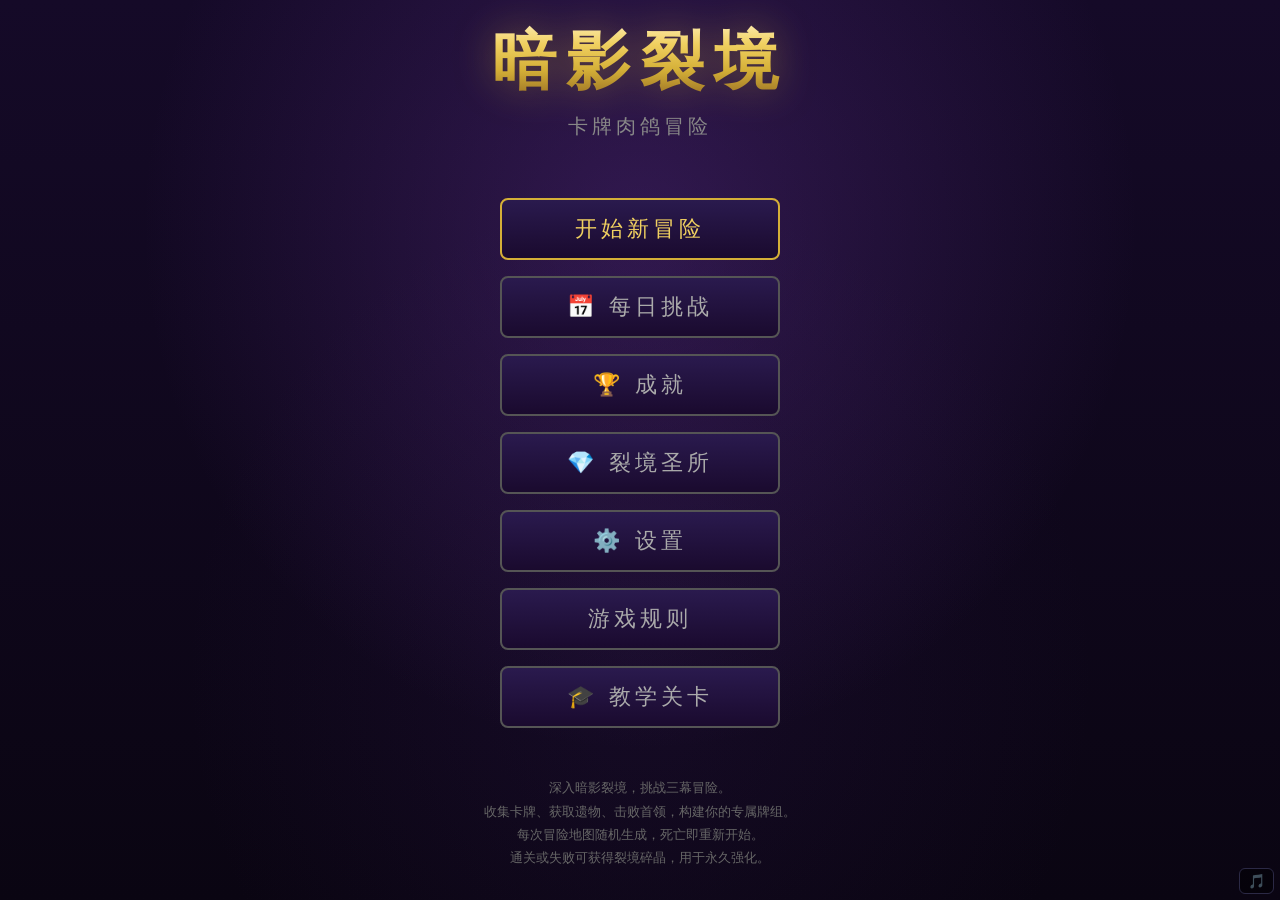
<file: index.html>
<!DOCTYPE html>

<html lang="zh-CN">

<head>

<meta charset="UTF-8">

<meta name="viewport" content="width=device-width, initial-scale=1.0, maximum-scale=1.0, user-scalable=no, viewport-fit=cover">

<meta http-equiv="Cache-Control" content="no-cache, no-store, must-revalidate">

<meta http-equiv="Pragma" content="no-cache">

<meta name="description" content="暗影裂境 - 一款基于浏览器的卡牌肉鸽冒险游戏">

<title>暗影裂境 - 卡牌肉鸽冒险</title>

<link rel="stylesheet" href="css/style.css">

</head>

<body>

<div id="game">

  <!-- MENU SCREEN -->

  <div id="screen-menu" class="screen active">

    <div class="menu-title">暗影裂境</div>

    <div class="menu-subtitle">卡牌肉鸽冒险</div>

    <div id="menu-continue-btn" class="menu-btn" style="display:none;" onclick="continueRun()">继续冒险</div>

    <div class="menu-btn" onclick="startNewRun()">开始新冒险</div>

    <div class="menu-btn secondary" onclick="showDailyChallenge()">📅 每日挑战</div>

    <div class="menu-btn secondary" onclick="showAchievements()">🏆 成就</div>

    <div class="menu-btn secondary" onclick="showMetaShop()">💎 裂境圣所</div>

    <div class="menu-btn secondary" onclick="showSettings()">⚙️ 设置</div>

    <div class="menu-btn secondary" onclick="showRules()">游戏规则</div>

    <div class="menu-btn secondary" onclick="showTutorialDemo()">🎓 教学关卡</div>

    <div class="menu-info">

      深入暗影裂境，挑战三幕冒险。<br>

      收集卡牌、获取遗物、击败首领，构建你的专属牌组。<br>

      每次冒险地图随机生成，死亡即重新开始。<br>

      通关或失败可获得裂境碎晶，用于永久强化。

    </div>

    <div id="menu-stats" style="font-size:11px;color:#555;margin-top:12px;"></div>

  </div>



  <!-- CLASS SELECTION SCREEN -->

  <div id="screen-class-select" class="screen">

    <div class="menu-title class-select-title">选择你的英雄</div>

    <div class="menu-subtitle class-select-subtitle">每个职业拥有专属卡组、技能和卡牌池</div>

    <div class="difficulty-select">

      <span style="color:#888;font-size:13px;margin-right:8px;">难度:</span>

      <div class="difficulty-btn" data-diff="easy" onclick="selectDifficulty('easy')">😊 简单</div>

      <div class="difficulty-btn active" data-diff="normal" onclick="selectDifficulty('normal')">⚔️ 普通</div>

      <div class="difficulty-btn" data-diff="hard" onclick="selectDifficulty('hard')">💀 困难</div>

    </div>

    <div class="difficulty-select" style="margin-top:10px;">

      <span style="color:#888;font-size:13px;margin-right:8px;">模式:</span>

      <div class="difficulty-btn active" data-mode="standard" onclick="selectMode('standard')">🗺️ 标准</div>

      <div class="difficulty-btn" data-mode="endless" onclick="selectMode('endless')">♾️ 无限</div>

      <div class="difficulty-btn" data-mode="sprint" onclick="selectMode('sprint')">⚡ 极速</div>
  </div>
  <div style="margin-top:10px;font-size:12px;color:#bbb;">挑战词条（负面效果换碎晶倍率，可多选）</div>
  <div class="difficulty-select" style="margin-top:6px;">
    <div class="difficulty-btn challenge-btn" data-challenge="challenge_wounds" onclick="toggleChallenge('challenge_wounds')">🩸 伤痕累累 ×1.4</div>
    <div class="difficulty-btn challenge-btn" data-challenge="challenge_anemia" onclick="toggleChallenge('challenge_anemia')">🩹 贫血诅咒 ×1.4</div>
    <div class="difficulty-btn challenge-btn" data-challenge="challenge_poverty" onclick="toggleChallenge('challenge_poverty')">💸 财富诅咒 ×1.2</div>
    <div class="difficulty-btn challenge-btn" data-challenge="challenge_weakness" onclick="toggleChallenge('challenge_weakness')">🌀 虚弱之印 ×1.3</div>
    <div class="difficulty-btn challenge-btn" data-challenge="challenge_cursed" onclick="toggleChallenge('challenge_cursed')">💀 诅咒缠身 ×1.3</div>
    <div class="difficulty-btn challenge-btn" data-challenge="challenge_armored" onclick="toggleChallenge('challenge_armored')">🛡️ 荆棘之墙 ×1.3</div>
    <div class="difficulty-btn challenge-btn" data-challenge="challenge_feeble" onclick="toggleChallenge('challenge_feeble')">📉 基础薄弱 ×1.3</div>
    <div class="difficulty-btn challenge-btn" data-challenge="challenge_greed" onclick="toggleChallenge('challenge_greed')">💰 贪婪诅咒 ×1.2</div>
  </div>

    </div>

    <div class="class-select-hint">点击职业卡片开始冒险 →</div>

    <div class="class-cards" id="class-cards-container"></div>

    <div class="menu-btn secondary class-select-back" onclick="showScreen('menu')">返回</div>

  </div>



  <!-- MAP SCREEN -->

  <div id="screen-map" class="screen">

    <div class="map-header">

      <div class="map-title" id="map-act-title">第一幕 · 黑暗森林</div>

      <div class="map-stats">

        <div class="map-stat"><span class="icon">❤️</span><span id="map-hp">30/30</span></div>

        <div class="map-stat"><span class="icon">💰</span><span id="map-gold">0</span></div>

        <div class="map-stat"><span class="icon">🃏</span><span id="map-deck">10</span></div>

        <div class="map-stat relic-bar" id="map-relics"></div>

        <div class="menu-btn secondary" style="width:auto;padding:6px 16px;font-size:13px;margin:0;" onclick="viewDeck()">查看牌组</div>

      </div>

    </div>

    <div class="map-container scrollable" id="map-nodes"></div>

  </div>



  <!-- BATTLE SCREEN -->

  <div id="screen-battle" class="screen" onclick="cancelTargeting(event)">

    <div class="battle-top">

      <div class="enemy-area">

        <div class="enemy-info">

          <div class="enemy-portrait" id="enemy-portrait">👹</div>

          <div>

            <div class="enemy-name" id="enemy-name">敌人</div>

            <div class="hp-bar"><div class="hp-fill" id="enemy-hp-fill" style="width:100%"></div><div class="hp-text" id="enemy-hp-text">30/30</div></div>

            <div class="armor-display" id="enemy-armor"></div>
            <div id="enemy-status" class="status-display"></div>

          </div>

        </div>

        <div class="enemy-extra-info">

          <span class="enemy-info-badge" id="enemy-hand-count">🃏 0</span>

          <span class="enemy-info-badge enemy-mana-badge" id="enemy-mana-display">💎 0/0</span>

          <span class="enemy-info-badge enemy-skill-badge" id="enemy-skill-display">⚔️</span>

        </div>

      </div>

      <div style="text-align:right;font-size:13px;color:#aaa;">

        <div id="battle-turn-info">第 1 回合 - 你的回合</div>

        <div id="enemy-intent"></div>

        <div style="margin-top:5px;">

          <button id="stats-toggle" class="battle-ctrl-btn" onclick="toggleBattleStats()">📊 统计</button>
          <button id="ff-toggle" class="battle-ctrl-btn" onclick="toggleFastForward()">⏩ 快进</button>
          <button id="surrender-btn" class="battle-ctrl-btn surrender-btn" onclick="surrenderBattle()">🏳️ 投降</button>

        </div>

        <div id="battle-stats-panel" style="display:none;margin-top:6px;text-align:left;background:rgba(0,0,0,.55);border:1px solid #444;border-radius:8px;padding:8px 12px;font-size:12px;line-height:1.9;color:#ddd;min-width:180px;">

          <div>⚔️ 造成伤害：<b id="stat-dmg-dealt">0</b></div>

          <div>💥 受到伤害：<b id="stat-dmg-taken">0</b></div>

          <div>🃏 打出卡牌：<b id="stat-cards">0</b></div>

          <div>✨ 施放法术：<b id="stat-spells">0</b></div>

          <div>💀 击杀随从：<b id="stat-kills">0</b></div>

        </div>

      </div>

    </div>



    <div class="battle-field">

      <div class="field-row">

        <div class="enemy-minion-area" id="enemy-minions"></div>

      </div>

      <div class="battle-center">

        <button class="end-turn-btn" id="end-turn-btn" onclick="endTurn()">结束回合</button>

      </div>

      <div class="field-row">

        <div class="player-minion-area" id="player-minions"></div>

      </div>

    </div>



    <div class="player-area">

      <div class="player-info">

        <div class="player-portrait" id="player-portrait">🧙</div>

        <div>

          <div class="hp-bar"><div class="hp-fill" id="player-hp-fill" style="width:100%"></div><div class="hp-text" id="player-hp-text">30/30</div></div>

          <div class="armor-display" id="player-armor"></div>
          <div id="player-status" class="status-display"></div>

          <div class="weapon-display" id="player-weapon"></div>

        </div>

        <div class="hero-power" id="hero-power" onclick="useHeroPower()" title="英雄技能">⚡</div>

      </div>

      <div class="mana-bar" id="mana-bar"></div>

      <div class="deck-info">

        <div class="deck-pile" onclick="viewDrawPile()"><span class="deck-pile-icon">📚</span><span id="deck-count">0</span></div>

        <div class="deck-pile" onclick="viewDiscardPile()"><span class="deck-pile-icon">🗑️</span><span id="discard-count">0</span></div>

      </div>

    </div>



    <div class="hand-area" id="hand-area"></div>

    <div class="battle-log-toggle" id="battle-log-toggle" onclick="toggleBattleLog()"><span id="log-toggle-text">📜 收起日志</span></div>

    <div class="battle-log scrollable" id="battle-log"></div>

  </div>



  <!-- OVERLAY: REWARD -->

  <div id="overlay-reward" class="overlay">

    <div class="overlay-title" id="reward-title">胜利！选择一张卡牌</div>

    <div class="reward-cards" id="reward-cards"></div>

    <div style="display:flex;gap:15px;">

      <button class="overlay-btn green" onclick="skipReward()">跳过</button>

    </div>

  </div>



  <!-- OVERLAY: SHOP -->

  <div id="overlay-shop" class="overlay">

    <div class="overlay-title">商店</div>

    <div class="shop-layout" id="shop-content"></div>

    <button class="overlay-btn" onclick="closeShop()">离开</button>

  </div>



  <!-- OVERLAY: EVENT -->

  <div id="overlay-event" class="overlay">

    <div class="overlay-title" id="event-title">事件</div>

    <div class="event-body">

      <div class="event-text" id="event-text"></div>

      <div class="event-choices" id="event-choices"></div>

    </div>

  </div>



  <!-- OVERLAY: REST -->

  <div id="overlay-rest" class="overlay">

    <div class="overlay-title">酒馆</div>

    <div style="display:flex;gap:20px;margin-top:20px;flex-wrap:wrap;justify-content:center;">

      <div class="tavern-option" onclick="restHeal()">

        <div style="font-size:48px;">🛏️</div>

        <div style="color:var(--green);font-size:14px;margin-top:8px;">恢复30%生命</div>

      </div>

      <div class="tavern-option" onclick="restUpgrade()">

        <div style="font-size:48px;">⬆️</div>

        <div style="color:var(--gold);font-size:14px;margin-top:8px;">升级一张卡牌</div>

      </div>

      <div class="tavern-option" onclick="restDeleteCard()">

        <div style="font-size:48px;">🗑️</div>

        <div style="color:#ff8866;font-size:14px;margin-top:8px;">删除一张卡牌</div>

      </div>

      <div class="tavern-option" onclick="restChangePower()">

        <div style="font-size:48px;">🔄</div>

        <div style="color:#88ccff;font-size:14px;margin-top:8px;">更换英雄技能</div>

      </div>

    </div>

    <button class="overlay-btn" onclick="closeRest()">离开</button>

  </div>



  <!-- OVERLAY: CARD REWARD (treasure) -->

  <div id="overlay-treasure" class="overlay">

    <div class="overlay-title">宝箱</div>

    <div class="reward-cards" id="treasure-cards"></div>

    <button class="overlay-btn green" onclick="closeTreasure()">收下</button>

  </div>



  <!-- OVERLAY: UPGRADE -->

  <div id="overlay-upgrade" class="overlay">

    <div class="overlay-title">选择要升级的卡牌</div>

    <div id="upgrade-cards" style="display:flex;gap:10px;flex-wrap:wrap;justify-content:center;max-width:800px;"></div>

  </div>



  <!-- OVERLAY: TUTORIAL DEMO (独立教学关卡) -->

  <div id="overlay-tutorial-demo" class="overlay">

    <div class="overlay-title">🎓 教学关卡</div>

    <div style="font-size:13px;color:#aaa;margin:8px 0 14px;max-width:520px;text-align:center;">在正式冒险外独立练习核心机制，教学战斗不会消耗进度或产生奖励。点击任意关卡即可进入练习。</div>

    <div id="tutorial-demo-list" style="display:flex;gap:12px;flex-wrap:wrap;justify-content:center;max-width:640px;"></div>

    <button class="overlay-btn" onclick="hideOverlay('overlay-tutorial-demo')" style="margin-top:14px;">返回主菜单</button>

  </div>



  <!-- OVERLAY: DELETE CARD -->

  <div id="overlay-delete" class="overlay">

    <div class="overlay-title">选择要删除的卡牌</div>

    <div id="delete-cards" style="display:flex;gap:10px;flex-wrap:wrap;justify-content:center;max-width:800px;max-height:55vh;overflow-y:auto;padding:10px;"></div>

    <button class="overlay-btn" onclick="cancelDelete()">取消</button>

  </div>



  <!-- OVERLAY: CHANGE POWER -->

  <div id="overlay-power" class="overlay">

    <div class="overlay-title">选择新的英雄技能</div>

    <div id="power-choices" style="display:flex;gap:20px;flex-wrap:wrap;justify-content:center;max-width:700px;"></div>

    <button class="overlay-btn" onclick="cancelChangePower()">取消</button>

  </div>



  <!-- OVERLAY: DECK VIEW -->

  <div id="overlay-deck" class="overlay">

    <div class="overlay-title" id="deck-view-title">你的牌组</div>

    <div id="deck-view-content" style="display:flex;gap:10px;flex-wrap:wrap;justify-content:center;max-width:900px;max-height:60vh;overflow-y:auto;padding:10px;"></div>

    <button class="overlay-btn" onclick="closeDeckView()">返回</button>

  </div>



  <!-- OVERLAY: SURRENDER CONFIRM -->
  <div id="overlay-surrender" class="overlay">
    <div class="overlay-content" style="max-width:340px;text-align:center;">
      <div style="font-size:32px;margin-bottom:10px;">🏳️</div>
      <div style="font-size:18px;font-weight:bold;margin-bottom:8px;">确认投降？</div>
      <div style="font-size:13px;color:#aaa;margin-bottom:16px;line-height:1.6;">投降将结束本次冒险，<br>你将获得部分裂境碎晶作为奖励。</div>
      <div style="display:flex;gap:10px;justify-content:center;">
        <button class="overlay-btn" style="flex:1;padding:10px;" onclick="hideOverlay('overlay-surrender')">取消</button>
        <button class="overlay-btn green" style="flex:1;padding:10px;background:#c0392b;" onclick="confirmSurrender()">确认投降</button>
      </div>
    </div>
  </div>

  <!-- OVERLAY: GAME OVER -->

  <div id="overlay-gameover" class="overlay">

    <div class="overlay-title" style="color:var(--red);">你失败了</div>

    <div id="gameover-info" style="font-size:15px;color:#aaa;margin-bottom:20px;"></div>

    <button class="overlay-btn" onclick="returnToMenu()">返回主菜单</button>

  </div>



  <!-- OVERLAY: VICTORY -->

  <div id="overlay-victory" class="overlay">

    <div class="overlay-title" style="color:var(--gold);">胜利！</div>

    <div id="victory-info" style="font-size:16px;color:#aaa;margin-bottom:20px;">你征服了暗影裂境！</div>

    <button class="overlay-btn green" onclick="returnToMenu()">返回主菜单</button>

  </div>



  <!-- OVERLAY: RULES -->

  <div id="overlay-rules" class="overlay">

    <div class="overlay-title">游戏规则</div>

    <div style="max-width:600px;font-size:14px;line-height:1.8;color:#ccc;padding:20px;">

      <b style="color:var(--gold);">基本玩法</b><br>

      每回合获得法力水晶（第1回合1个，每回合+1，上限10）。使用法力打出卡牌。<br><br>

      <b style="color:var(--gold);">卡牌类型</b><br>

      <b>随从</b>：有攻击力和生命值，打出后下回合可攻击。<br>

      <b>法术</b>：立即产生效果（伤害、治疗、抽牌等）。<br>

      <b>武器</b>：装备后英雄可攻击，有耐久度。<br><br>

      <b style="color:var(--gold);">战斗</b><br>

      随从可攻击敌方随从或敌方英雄。有嘲讽时必须先攻击嘲讽随从。<br>

      冲锋随从打出即可攻击。圣盾抵消一次伤害。亡语在随从死亡时触发。<br><br>

      <b style="color:var(--gold);">高级机制</b><br>

      <b>⚡进化</b>：随从头上的金色按钮，点击+2/+2并触发进化效果，每场限2次。<br>

      <b>💫复生</b>：被击败后以部分生命复活一次。<br>

      <b>🔍发现</b>：从3张候选中选择1张加入手牌。<br>

      <b>🔁回响</b>：打出后回手，本回合可再打一次。<br>

      <b>⛓️连锁</b>：本回合第N张打出时触发额外效果。<br>

      <b>📈魔力增幅</b>：每用一张法术，此牌费用-1。<br>

      <b>🔮法术迸发</b>：你施放法术后，该随从获得+1/+1。<br>

      <b>🔥激怒</b>：随从受到伤害后，攻击力提升。<br>

      <b>☠️剧毒</b>：随从造成任何伤害时，直接消灭目标随从。<br>

      <b>🩸吸血</b>：随从造成伤害时，你的英雄恢复等量生命。<br>

      <b>💨风怒</b>：随从每回合可攻击两次。<br>

      <b>👤潜行</b>：随从在首次攻击前无法被法术或随从指定。<br>

      <b>⚡过载</b>：打出后下回合法力水晶减少。<br><br>

      <b style="color:var(--gold);">冒险模式</b><br>

      三幕冒险，每幕有随机分支路径。节点类型：普通战斗、精英战、商店、事件、休息、宝箱、首领。<br>

      击败敌人获得卡牌奖励和金币。商店购买卡牌和遗物。遗物提供被动加成。<br>

      生命值不会在战斗间完全恢复，合理规划路线！<br><br>

      <b style="color:var(--gold);">开局祝福</b><br>

      选择职业后，从3个随机祝福中选1个（金币、生命、遗物、卡牌等）。<br><br>

      <b style="color:var(--gold);">裂境圣所（局外肉鸽）</b><br>

      每次冒险结束（胜利或失败）都会获得裂境碎晶。<br>

      在主菜单进入裂境圣所，用碎晶购买永久升级：生命强化、初始金币、初始护甲、先手抽牌、初始遗物、法力涌动、英雄觉醒等。<br>

      升级在每次新冒险中自动生效！<br><br>

      <b style="color:var(--gold);">背景音乐</b><br>

      点击左上角🎵按钮开关背景音乐。

    </div>

    <button class="overlay-btn" onclick="closeRules()">返回</button>

  </div>



  <!-- OVERLAY: SETTINGS -->

  <div id="overlay-settings" class="overlay">

    <div class="overlay-title">设置</div>

    <div style="display:flex;flex-direction:column;align-items:center;min-width:300px;">

      <div class="settings-row">

        <div>

          <div class="settings-label">🎵 背景音乐</div>

          <div class="settings-desc">开启或关闭背景音乐</div>

        </div>

        <div class="settings-toggle" id="setting-music" onclick="toggleSetting('music')"></div>

      </div>

      <div class="settings-row">

        <div>

          <div class="settings-label">🔊 音效</div>

          <div class="settings-desc">按钮和战斗音效</div>

        </div>

        <div class="settings-toggle" id="setting-sfx" onclick="toggleSetting('sfx')"></div>

      </div>

      <div class="settings-row">

        <div>

          <div class="settings-label">✨ 战斗动画</div>

          <div class="settings-desc">显示攻击和法术动画</div>

        </div>

        <div class="settings-toggle on" id="setting-animations" onclick="toggleSetting('animations')"></div>

      </div>

      <div class="settings-row">

        <div>

          <div class="settings-label">💬 自动战斗日志</div>

          <div class="settings-desc">战斗时自动展开日志</div>

        </div>

        <div class="settings-toggle" id="setting-autolog" onclick="toggleSetting('autolog')"></div>

      </div>

      <div class="settings-row">

        <div>

          <div class="settings-label">🔄 重置进度</div>

          <div class="settings-desc">清除所有局外进度和碎晶</div>

        </div>

        <button class="overlay-btn" style="padding:4px 12px;font-size:12px;min-height:28px;background:#c0303a;border-color:#c0303a;" onclick="resetMetaProgress()">重置</button>

      </div>

      <div class="settings-row">

        <div>

          <div class="settings-label">📖 新手教程</div>

          <div class="settings-desc">重新查看游戏操作指南</div>

        </div>

        <button class="overlay-btn" style="padding:4px 12px;font-size:12px;min-height:28px;" onclick="closeSettings(); showTutorial()">查看</button>

      </div>

      <div class="settings-row">

        <div>

          <div class="settings-label">🌐 语言 / Language</div>

          <div class="settings-desc">切换中英文界面</div>

        </div>

        <button class="overlay-btn" style="padding:4px 12px;font-size:12px;min-height:28px;" onclick="toggleLanguage()">中文 / EN</button>

      </div>

      <div style="margin-top:16px;padding:10px;background:rgba(0,0,0,0.3);border-radius:8px;font-size:12px;color:#888;line-height:1.6;">

        <div style="color:var(--gold);margin-bottom:4px;">操作提示</div>

        <div>· 长按/右键卡牌或随从 → 查看详情</div>

        <div>· 点击遗物图标 → 查看遗物效果</div>

        <div>· 📚 查看抽牌堆 · 🗑️ 查看弃牌堆</div>

      </div>

    </div>

    <button class="overlay-btn" onclick="closeSettings()">返回</button>

  </div>



  <div id="card-tooltip" class="card-tooltip"></div>



  <!-- OVERLAY: INITIAL REWARD (开局奖励) -->

  <div id="overlay-initial-reward" class="overlay">

    <div class="overlay-title">开局祝福</div>

    <div style="font-size:14px;color:#aaa;margin-bottom:16px;">冒险开始前，选择一份祝福</div>

    <div id="initial-reward-choices" style="display:flex;gap:16px;flex-wrap:wrap;justify-content:center;max-width:800px;"></div>

  </div>



  <!-- OVERLAY: META SHOP (局外肉鸽) -->

  <div id="overlay-meta-shop" class="overlay">

    <div class="overlay-title">裂境圣所</div>

    <div style="display:flex;align-items:center;gap:12px;margin-bottom:16px;">

      <span style="font-size:18px;">💎</span>

      <span style="color:var(--gold);font-size:18px;font-weight:bold;" id="meta-shards">0</span>

      <span style="color:#888;font-size:13px;">裂境碎晶</span>

    </div>

    <div id="meta-upgrades" style="display:flex;flex-direction:column;gap:10px;max-width:600px;max-height:55vh;overflow-y:auto;padding:10px;"></div>

    <button class="overlay-btn" onclick="closeMetaShop()">返回</button>

  </div>



  <!-- OVERLAY: DAILY CHALLENGE -->

  <div id="overlay-daily" class="overlay">

    <div class="overlay-content" style="max-width:440px;">

      <div id="daily-content"></div>

      <button class="overlay-btn" style="margin-top:14px;" onclick="hideOverlay('overlay-daily')">返回主菜单</button>

    </div>

  </div>



  <!-- OVERLAY: ACHIEVEMENTS -->

  <div id="overlay-achievements" class="overlay">

    <div class="overlay-title">🏆 成就 <span id="achievement-count" style="font-size:14px;color:#888;">0 / 0</span></div>

    <div id="achievement-list" style="display:flex;flex-direction:column;gap:8px;max-width:560px;max-height:55vh;overflow-y:auto;padding:10px;"></div>

    <button class="overlay-btn" onclick="closeAchievements()">返回</button>

  </div>



  <!-- Achievement notification toast -->

  <div id="achievement-notification" style="position:fixed;top:20px;left:50%;transform:translateX(-50%) translateY(-100px);background:linear-gradient(135deg,#1a1a2e,#16213e);border:2px solid var(--gold);border-radius:12px;padding:14px 20px;z-index:500;box-shadow:0 4px 20px rgba(255,215,0,0.3);opacity:0;transition:all 0.4s ease;pointer-events:none;max-width:380px;">
  </div>



  <!-- Music toggle button -->

  <div id="music-toggle" onclick="toggleMusic()" style="position:fixed;bottom:6px;right:6px;z-index:200;cursor:pointer;background:rgba(0,0,0,0.6);border:1px solid var(--border);border-radius:6px;padding:4px 8px;font-size:14px;color:#ffd700;touch-action:manipulation;opacity:0.7;transition:opacity 0.2s;" onmouseenter="this.style.opacity=1" onmouseleave="this.style.opacity=0.7">🎵</div>



  <!-- Card detail popup -->

  <div id="card-detail-overlay" class="overlay" style="z-index:400;" onclick="closeCardDetail(event)">

    <div id="card-detail-content" style="background:#1a1a2e;border:1px solid var(--gold);border-radius:10px;padding:20px;max-width:340px;max-height:80vh;overflow-y:auto;cursor:default;" onclick="event.stopPropagation()">

      <div id="card-detail-inner"></div>

      <button class="overlay-btn" style="margin-top:12px;" onclick="closeCardDetail()">关闭</button>

    </div>

  </div>



  <!-- Tutorial overlay -->

  <div id="overlay-tutorial" class="overlay" style="z-index:450;">

    <div style="background:#1a1a2e;border:1px solid var(--gold);border-radius:12px;padding:24px;max-width:480px;text-align:center;">

      <div id="tutorial-step-indicator" style="font-size:12px;color:#666;margin-bottom:8px;"></div>

      <div id="tutorial-icon" style="font-size:48px;margin-bottom:12px;"></div>

      <div id="tutorial-title" style="font-size:18px;color:var(--gold);font-weight:bold;margin-bottom:10px;"></div>

      <div id="tutorial-text" style="font-size:14px;color:#ccc;line-height:1.7;margin-bottom:20px;white-space:pre-line;"></div>

      <div style="display:flex;gap:10px;justify-content:center;">

        <button class="overlay-btn" style="background:#333;border-color:#555;font-size:13px;padding:6px 16px;min-height:36px;" onclick="skipTutorial()">跳过教程</button>

        <button class="overlay-btn green" id="tutorial-next-btn" style="font-size:13px;padding:6px 20px;min-height:36px;" onclick="nextTutorialStep()">下一步</button>

      </div>

    </div>

  </div>

</div>



<script src="js/data.js"></script>
<script src="js/numeric-config.js"></script>

<script src="js/i18n.js"></script>

<script src="js/state.js"></script>

<script src="js/render-ui.js"></script>

<script src="js/battle.js"></script>

<script src="js/mechanics.js"></script>

<script src="js/enemy-ai.js"></script>

<script src="js/render-battle.js"></script>

<script src="js/targeting.js"></script>

<script src="js/battle-misc.js"></script>

<script src="js/shop.js"></script>

<script src="js/events.js"></script>

<script src="js/daily.js"></script>

<script src="js/meta.js"></script>

</body>

</html>
</file>
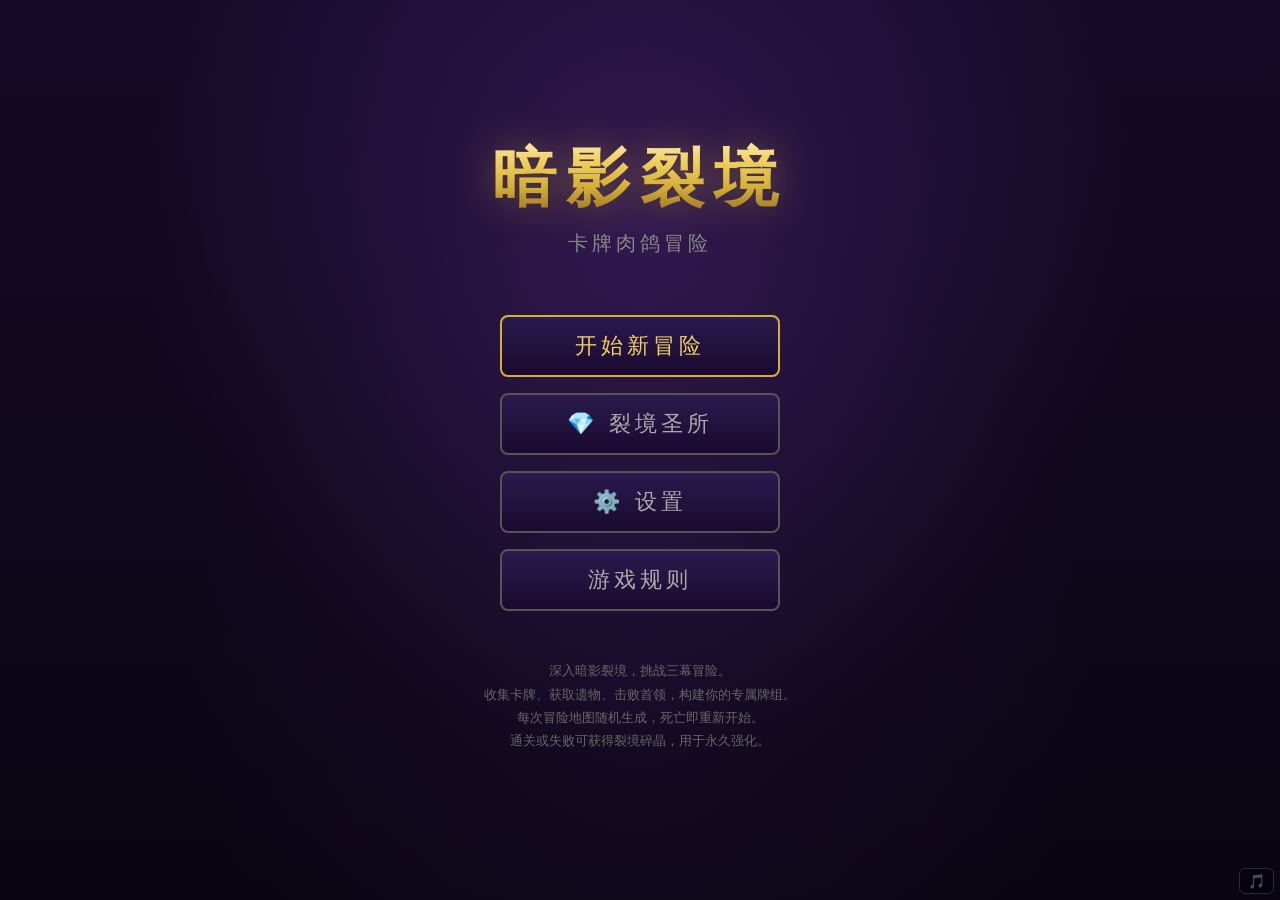
<file: card_roguelike.html>
<!DOCTYPE html>

<html lang="zh-CN">

<head>

<meta charset="UTF-8">

<meta name="viewport" content="width=device-width, initial-scale=1.0, maximum-scale=1.0, user-scalable=no, viewport-fit=cover">

<meta http-equiv="Cache-Control" content="no-cache, no-store, must-revalidate">

<meta http-equiv="Pragma" content="no-cache">

<meta name="description" content="暗影裂境 - 一款基于浏览器的卡牌肉鸽冒险游戏">

<title>暗影裂境 - 卡牌肉鸽冒险</title>

<link rel="stylesheet" href="css/style.css">

</head>

<body>

<div id="game">

  <!-- MENU SCREEN -->

  <div id="screen-menu" class="screen active">

    <div class="menu-title">暗影裂境</div>

    <div class="menu-subtitle">卡牌肉鸽冒险</div>

    <div id="menu-continue-btn" class="menu-btn" style="display:none;" onclick="continueRun()">继续冒险</div>

    <div class="menu-btn" onclick="startNewRun()">开始新冒险</div>

    <div class="menu-btn secondary" onclick="showMetaShop()">💎 裂境圣所</div>

    <div class="menu-btn secondary" onclick="showSettings()">⚙️ 设置</div>

    <div class="menu-btn secondary" onclick="showRules()">游戏规则</div>

    <div class="menu-info">

      深入暗影裂境，挑战三幕冒险。<br>

      收集卡牌、获取遗物、击败首领，构建你的专属牌组。<br>

      每次冒险地图随机生成，死亡即重新开始。<br>

      通关或失败可获得裂境碎晶，用于永久强化。

    </div>

    <div id="menu-stats" style="font-size:11px;color:#555;margin-top:12px;"></div>

  </div>



  <!-- CLASS SELECTION SCREEN -->

  <div id="screen-class-select" class="screen">

    <div class="menu-title class-select-title">选择你的英雄</div>

    <div class="menu-subtitle class-select-subtitle">每个职业拥有专属卡组、技能和卡牌池</div>

    <div class="difficulty-select">

      <span style="color:#888;font-size:13px;margin-right:8px;">难度:</span>

      <div class="difficulty-btn" data-diff="easy" onclick="selectDifficulty('easy')">😊 简单</div>

      <div class="difficulty-btn active" data-diff="normal" onclick="selectDifficulty('normal')">⚔️ 普通</div>

      <div class="difficulty-btn" data-diff="hard" onclick="selectDifficulty('hard')">💀 困难</div>

    </div>

    <div class="class-select-hint">点击职业卡片开始冒险 →</div>

    <div class="class-cards" id="class-cards-container"></div>

    <div class="menu-btn secondary class-select-back" onclick="showScreen('menu')">返回</div>

  </div>



  <!-- MAP SCREEN -->

  <div id="screen-map" class="screen">

    <div class="map-header">

      <div class="map-title" id="map-act-title">第一幕 · 黑暗森林</div>

      <div class="map-stats">

        <div class="map-stat"><span class="icon">❤️</span><span id="map-hp">30/30</span></div>

        <div class="map-stat"><span class="icon">💰</span><span id="map-gold">0</span></div>

        <div class="map-stat"><span class="icon">🃏</span><span id="map-deck">10</span></div>

        <div class="map-stat relic-bar" id="map-relics"></div>

        <div class="menu-btn secondary" style="width:auto;padding:6px 16px;font-size:13px;margin:0;" onclick="viewDeck()">查看牌组</div>

      </div>

    </div>

    <div class="map-container scrollable" id="map-nodes"></div>

  </div>



  <!-- BATTLE SCREEN -->

  <div id="screen-battle" class="screen" onclick="cancelTargeting(event)">

    <div class="battle-top">

      <div class="enemy-area">

        <div class="enemy-info">

          <div class="enemy-portrait" id="enemy-portrait">👹</div>

          <div>

            <div class="enemy-name" id="enemy-name">敌人</div>

            <div class="hp-bar"><div class="hp-fill" id="enemy-hp-fill" style="width:100%"></div><div class="hp-text" id="enemy-hp-text">30/30</div></div>

            <div class="armor-display" id="enemy-armor"></div>

          </div>

        </div>

        <div class="enemy-extra-info">

          <span class="enemy-info-badge" id="enemy-hand-count">🃏 0</span>

          <span class="enemy-info-badge enemy-mana-badge" id="enemy-mana-display">💎 0/0</span>

          <span class="enemy-info-badge enemy-skill-badge" id="enemy-skill-display">⚔️</span>

        </div>

      </div>

      <div style="text-align:right;font-size:13px;color:#aaa;">

        <div id="battle-turn-info">第 1 回合 - 你的回合</div>

        <div id="enemy-intent"></div>

        <div style="margin-top:5px;">

          <button id="stats-toggle" class="battle-ctrl-btn" onclick="toggleBattleStats()">📊 统计</button>
          <button id="ff-toggle" class="battle-ctrl-btn" onclick="toggleFastForward()">⏩ 快进</button>
          <button id="surrender-btn" class="battle-ctrl-btn surrender-btn" onclick="surrenderBattle()">🏳️ 投降</button>

        </div>

        <div id="battle-stats-panel" style="display:none;margin-top:6px;text-align:left;background:rgba(0,0,0,.55);border:1px solid #444;border-radius:8px;padding:8px 12px;font-size:12px;line-height:1.9;color:#ddd;min-width:180px;">

          <div>⚔️ 造成伤害：<b id="stat-dmg-dealt">0</b></div>

          <div>💥 受到伤害：<b id="stat-dmg-taken">0</b></div>

          <div>🃏 打出卡牌：<b id="stat-cards">0</b></div>

          <div>✨ 施放法术：<b id="stat-spells">0</b></div>

          <div>💀 击杀随从：<b id="stat-kills">0</b></div>

        </div>

      </div>

    </div>



    <div class="battle-field">

      <div class="field-row">

        <div class="enemy-minion-area" id="enemy-minions"></div>

      </div>

      <div class="battle-center">

        <button class="end-turn-btn" id="end-turn-btn" onclick="endTurn()">结束回合</button>

      </div>

      <div class="field-row">

        <div class="player-minion-area" id="player-minions"></div>

      </div>

    </div>



    <div class="player-area">

      <div class="player-info">

        <div class="player-portrait" id="player-portrait">🧙</div>

        <div>

          <div class="hp-bar"><div class="hp-fill" id="player-hp-fill" style="width:100%"></div><div class="hp-text" id="player-hp-text">30/30</div></div>

          <div class="armor-display" id="player-armor"></div>

          <div class="weapon-display" id="player-weapon"></div>

        </div>

        <div class="hero-power" id="hero-power" onclick="useHeroPower()" title="英雄技能">⚡</div>

      </div>

      <div class="mana-bar" id="mana-bar"></div>

      <div class="deck-info">

        <div class="deck-pile" onclick="viewDrawPile()"><span class="deck-pile-icon">📚</span><span id="deck-count">0</span></div>

        <div class="deck-pile" onclick="viewDiscardPile()"><span class="deck-pile-icon">🗑️</span><span id="discard-count">0</span></div>

      </div>

    </div>



    <div class="hand-area" id="hand-area"></div>

    <div class="battle-log-toggle" id="battle-log-toggle" onclick="toggleBattleLog()"><span id="log-toggle-text">📜 收起日志</span></div>

    <div class="battle-log scrollable" id="battle-log"></div>

  </div>



  <!-- OVERLAY: REWARD -->

  <div id="overlay-reward" class="overlay">

    <div class="overlay-title" id="reward-title">胜利！选择一张卡牌</div>

    <div class="reward-cards" id="reward-cards"></div>

    <div style="display:flex;gap:15px;">

      <button class="overlay-btn green" onclick="skipReward()">跳过</button>

    </div>

  </div>



  <!-- OVERLAY: SHOP -->

  <div id="overlay-shop" class="overlay">

    <div class="overlay-title">商店</div>

    <div class="shop-layout" id="shop-content"></div>

    <button class="overlay-btn" onclick="closeShop()">离开</button>

  </div>



  <!-- OVERLAY: EVENT -->

  <div id="overlay-event" class="overlay">

    <div class="overlay-title" id="event-title">事件</div>

    <div class="event-body">

      <div class="event-text" id="event-text"></div>

      <div class="event-choices" id="event-choices"></div>

    </div>

  </div>



  <!-- OVERLAY: REST -->

  <div id="overlay-rest" class="overlay">

    <div class="overlay-title">酒馆</div>

    <div style="display:flex;gap:20px;margin-top:20px;flex-wrap:wrap;justify-content:center;">

      <div class="tavern-option" onclick="restHeal()">

        <div style="font-size:48px;">🛏️</div>

        <div style="color:var(--green);font-size:14px;margin-top:8px;">恢复30%生命</div>

      </div>

      <div class="tavern-option" onclick="restUpgrade()">

        <div style="font-size:48px;">⬆️</div>

        <div style="color:var(--gold);font-size:14px;margin-top:8px;">升级一张卡牌</div>

      </div>

      <div class="tavern-option" onclick="restDeleteCard()">

        <div style="font-size:48px;">🗑️</div>

        <div style="color:#ff8866;font-size:14px;margin-top:8px;">删除一张卡牌</div>

      </div>

      <div class="tavern-option" onclick="restChangePower()">

        <div style="font-size:48px;">🔄</div>

        <div style="color:#88ccff;font-size:14px;margin-top:8px;">更换英雄技能</div>

      </div>

    </div>

    <button class="overlay-btn" onclick="closeRest()">离开</button>

  </div>



  <!-- OVERLAY: CARD REWARD (treasure) -->

  <div id="overlay-treasure" class="overlay">

    <div class="overlay-title">宝箱</div>

    <div class="reward-cards" id="treasure-cards"></div>

    <button class="overlay-btn green" onclick="closeTreasure()">收下</button>

  </div>



  <!-- OVERLAY: UPGRADE -->

  <div id="overlay-upgrade" class="overlay">

    <div class="overlay-title">选择要升级的卡牌</div>

    <div id="upgrade-cards" style="display:flex;gap:10px;flex-wrap:wrap;justify-content:center;max-width:800px;"></div>

  </div>



  <!-- OVERLAY: DELETE CARD -->

  <div id="overlay-delete" class="overlay">

    <div class="overlay-title">选择要删除的卡牌</div>

    <div id="delete-cards" style="display:flex;gap:10px;flex-wrap:wrap;justify-content:center;max-width:800px;max-height:55vh;overflow-y:auto;padding:10px;"></div>

    <button class="overlay-btn" onclick="cancelDelete()">取消</button>

  </div>



  <!-- OVERLAY: CHANGE POWER -->

  <div id="overlay-power" class="overlay">

    <div class="overlay-title">选择新的英雄技能</div>

    <div id="power-choices" style="display:flex;gap:20px;flex-wrap:wrap;justify-content:center;max-width:700px;"></div>

    <button class="overlay-btn" onclick="cancelChangePower()">取消</button>

  </div>



  <!-- OVERLAY: DECK VIEW -->

  <div id="overlay-deck" class="overlay">

    <div class="overlay-title" id="deck-view-title">你的牌组</div>

    <div id="deck-view-content" style="display:flex;gap:10px;flex-wrap:wrap;justify-content:center;max-width:900px;max-height:60vh;overflow-y:auto;padding:10px;"></div>

    <button class="overlay-btn" onclick="closeDeckView()">返回</button>

  </div>



  <!-- OVERLAY: SURRENDER CONFIRM -->
  <div id="overlay-surrender" class="overlay">
    <div class="overlay-content" style="max-width:340px;text-align:center;">
      <div style="font-size:32px;margin-bottom:10px;">🏳️</div>
      <div style="font-size:18px;font-weight:bold;margin-bottom:8px;">确认投降？</div>
      <div style="font-size:13px;color:#aaa;margin-bottom:16px;line-height:1.6;">投降将结束本次冒险，<br>你将获得部分裂境碎晶作为奖励。</div>
      <div style="display:flex;gap:10px;justify-content:center;">
        <button class="overlay-btn" style="flex:1;padding:10px;" onclick="hideOverlay('overlay-surrender')">取消</button>
        <button class="overlay-btn green" style="flex:1;padding:10px;background:#c0392b;" onclick="confirmSurrender()">确认投降</button>
      </div>
    </div>
  </div>

  <!-- OVERLAY: GAME OVER -->

  <div id="overlay-gameover" class="overlay">

    <div class="overlay-title" style="color:var(--red);">你失败了</div>

    <div id="gameover-info" style="font-size:15px;color:#aaa;margin-bottom:20px;"></div>

    <button class="overlay-btn" onclick="returnToMenu()">返回主菜单</button>

  </div>



  <!-- OVERLAY: VICTORY -->

  <div id="overlay-victory" class="overlay">

    <div class="overlay-title" style="color:var(--gold);">胜利！</div>

    <div id="victory-info" style="font-size:16px;color:#aaa;margin-bottom:20px;">你征服了暗影裂境！</div>

    <button class="overlay-btn green" onclick="returnToMenu()">返回主菜单</button>

  </div>



  <!-- OVERLAY: RULES -->

  <div id="overlay-rules" class="overlay">

    <div class="overlay-title">游戏规则</div>

    <div style="max-width:600px;font-size:14px;line-height:1.8;color:#ccc;padding:20px;">

      <b style="color:var(--gold);">基本玩法</b><br>

      每回合获得法力水晶（第1回合1个，每回合+1，上限10）。使用法力打出卡牌。<br><br>

      <b style="color:var(--gold);">卡牌类型</b><br>

      <b>随从</b>：有攻击力和生命值，打出后下回合可攻击。<br>

      <b>法术</b>：立即产生效果（伤害、治疗、抽牌等）。<br>

      <b>武器</b>：装备后英雄可攻击，有耐久度。<br><br>

      <b style="color:var(--gold);">战斗</b><br>

      随从可攻击敌方随从或敌方英雄。有嘲讽时必须先攻击嘲讽随从。<br>

      冲锋随从打出即可攻击。圣盾抵消一次伤害。亡语在随从死亡时触发。<br><br>

      <b style="color:var(--gold);">冒险模式</b><br>

      三幕冒险，每幕有随机分支路径。节点类型：普通战斗、精英战、商店、事件、休息、宝箱、首领。<br>

      击败敌人获得卡牌奖励和金币。商店购买卡牌和遗物。遗物提供被动加成。<br>

      生命值不会在战斗间完全恢复，合理规划路线！<br><br>

      <b style="color:var(--gold);">开局祝福</b><br>

      选择职业后，从3个随机祝福中选1个（金币、生命、遗物、卡牌等）。<br><br>

      <b style="color:var(--gold);">裂境圣所（局外肉鸽）</b><br>

      每次冒险结束（胜利或失败）都会获得裂境碎晶。<br>

      在主菜单进入裂境圣所，用碎晶购买永久升级：生命强化、初始金币、初始护甲、先手抽牌、初始遗物、法力涌动、英雄觉醒等。<br>

      升级在每次新冒险中自动生效！<br><br>

      <b style="color:var(--gold);">背景音乐</b><br>

      点击左上角🎵按钮开关背景音乐。

    </div>

    <button class="overlay-btn" onclick="closeRules()">返回</button>

  </div>



  <!-- OVERLAY: SETTINGS -->

  <div id="overlay-settings" class="overlay">

    <div class="overlay-title">设置</div>

    <div style="display:flex;flex-direction:column;align-items:center;min-width:300px;">

      <div class="settings-row">

        <div>

          <div class="settings-label">🎵 背景音乐</div>

          <div class="settings-desc">开启或关闭背景音乐</div>

        </div>

        <div class="settings-toggle" id="setting-music" onclick="toggleSetting('music')"></div>

      </div>

      <div class="settings-row">

        <div>

          <div class="settings-label">🔊 音效</div>

          <div class="settings-desc">按钮和战斗音效</div>

        </div>

        <div class="settings-toggle" id="setting-sfx" onclick="toggleSetting('sfx')"></div>

      </div>

      <div class="settings-row">

        <div>

          <div class="settings-label">✨ 战斗动画</div>

          <div class="settings-desc">显示攻击和法术动画</div>

        </div>

        <div class="settings-toggle on" id="setting-animations" onclick="toggleSetting('animations')"></div>

      </div>

      <div class="settings-row">

        <div>

          <div class="settings-label">💬 自动战斗日志</div>

          <div class="settings-desc">战斗时自动展开日志</div>

        </div>

        <div class="settings-toggle" id="setting-autolog" onclick="toggleSetting('autolog')"></div>

      </div>

      <div class="settings-row">

        <div>

          <div class="settings-label">🔄 重置进度</div>

          <div class="settings-desc">清除所有局外进度和碎晶</div>

        </div>

        <button class="overlay-btn" style="padding:4px 12px;font-size:12px;min-height:28px;background:#c0303a;border-color:#c0303a;" onclick="resetMetaProgress()">重置</button>

      </div>

      <div class="settings-row">

        <div>

          <div class="settings-label">📖 新手教程</div>

          <div class="settings-desc">重新查看游戏操作指南</div>

        </div>

        <button class="overlay-btn" style="padding:4px 12px;font-size:12px;min-height:28px;" onclick="closeSettings(); showTutorial()">查看</button>

      </div>

      <div style="margin-top:16px;padding:10px;background:rgba(0,0,0,0.3);border-radius:8px;font-size:12px;color:#888;line-height:1.6;">

        <div style="color:var(--gold);margin-bottom:4px;">操作提示</div>

        <div>· 长按/右键卡牌或随从 → 查看详情</div>

        <div>· 点击遗物图标 → 查看遗物效果</div>

        <div>· 📚 查看抽牌堆 · 🗑️ 查看弃牌堆</div>

      </div>

    </div>

    <button class="overlay-btn" onclick="closeSettings()">返回</button>

  </div>



  <div id="card-tooltip" class="card-tooltip"></div>



  <!-- OVERLAY: INITIAL REWARD (开局奖励) -->

  <div id="overlay-initial-reward" class="overlay">

    <div class="overlay-title">开局祝福</div>

    <div style="font-size:14px;color:#aaa;margin-bottom:16px;">冒险开始前，选择一份祝福</div>

    <div id="initial-reward-choices" style="display:flex;gap:16px;flex-wrap:wrap;justify-content:center;max-width:800px;"></div>

  </div>



  <!-- OVERLAY: META SHOP (局外肉鸽) -->

  <div id="overlay-meta-shop" class="overlay">

    <div class="overlay-title">裂境圣所</div>

    <div style="display:flex;align-items:center;gap:12px;margin-bottom:16px;">

      <span style="font-size:18px;">💎</span>

      <span style="color:var(--gold);font-size:18px;font-weight:bold;" id="meta-shards">0</span>

      <span style="color:#888;font-size:13px;">裂境碎晶</span>

    </div>

    <div id="meta-upgrades" style="display:flex;flex-direction:column;gap:10px;max-width:600px;max-height:55vh;overflow-y:auto;padding:10px;"></div>

    <button class="overlay-btn" onclick="closeMetaShop()">返回</button>

  </div>



  <!-- Music toggle button -->

  <div id="music-toggle" onclick="toggleMusic()" style="position:fixed;bottom:6px;right:6px;z-index:200;cursor:pointer;background:rgba(0,0,0,0.6);border:1px solid var(--border);border-radius:6px;padding:4px 8px;font-size:14px;color:#ffd700;touch-action:manipulation;opacity:0.7;transition:opacity 0.2s;" onmouseenter="this.style.opacity=1" onmouseleave="this.style.opacity=0.7">🎵</div>



  <!-- Card detail popup -->

  <div id="card-detail-overlay" class="overlay" style="z-index:400;" onclick="closeCardDetail(event)">

    <div id="card-detail-content" style="background:#1a1a2e;border:1px solid var(--gold);border-radius:10px;padding:20px;max-width:320px;cursor:default;" onclick="event.stopPropagation()">

      <div id="card-detail-inner"></div>

      <button class="overlay-btn" style="margin-top:12px;" onclick="closeCardDetail()">关闭</button>

    </div>

  </div>



  <!-- Tutorial overlay -->

  <div id="overlay-tutorial" class="overlay" style="z-index:450;">

    <div style="background:#1a1a2e;border:1px solid var(--gold);border-radius:12px;padding:24px;max-width:480px;text-align:center;">

      <div id="tutorial-step-indicator" style="font-size:12px;color:#666;margin-bottom:8px;"></div>

      <div id="tutorial-icon" style="font-size:48px;margin-bottom:12px;"></div>

      <div id="tutorial-title" style="font-size:18px;color:var(--gold);font-weight:bold;margin-bottom:10px;"></div>

      <div id="tutorial-text" style="font-size:14px;color:#ccc;line-height:1.7;margin-bottom:20px;white-space:pre-line;"></div>

      <div style="display:flex;gap:10px;justify-content:center;">

        <button class="overlay-btn" style="background:#333;border-color:#555;font-size:13px;padding:6px 16px;min-height:36px;" onclick="skipTutorial()">跳过教程</button>

        <button class="overlay-btn green" id="tutorial-next-btn" style="font-size:13px;padding:6px 20px;min-height:36px;" onclick="nextTutorialStep()">下一步</button>

      </div>

    </div>

  </div>

</div>



<script src="js/data.js"></script>

<script src="js/state.js"></script>

<script src="js/render-ui.js"></script>

<script src="js/battle.js"></script>

<script src="js/enemy-ai.js"></script>

<script src="js/render-battle.js"></script>

<script src="js/targeting.js"></script>

<script src="js/battle-misc.js"></script>

<script src="js/shop.js"></script>

<script src="js/events.js"></script>

<script src="js/meta.js"></script>

</body>

</html>
</file>
<file: css/style.css>
* { margin: 0; padding: 0; box-sizing: border-box; }

:root {

  --gold: #d4af37;

  --gold-light: #f0d060;

  --dark-bg: #0a0a12;

  --card-bg: #1a1a2e;

  --purple: #5b2c8e;

  --red: #c0392b;

  --blue: #2980b9;

  --green: #27ae60;

  --orange: #e67e22;

  --border: #3a3a5c;

  --mana: #3080ff;

  --hp: #e02020;

}

html {

  width: 100%;

  height: 100%;

  height: 100dvh;

  overflow: hidden;

  -webkit-text-size-adjust: 100%;

  -webkit-tap-highlight-color: transparent;

}

body {

  background: radial-gradient(ellipse at center, #1a0a2e 0%, #0a0a12 70%);

  color: #e0e0e0;

  font-family: 'Microsoft YaHei', 'Segoe UI', sans-serif;

  margin: 0;

  padding: 0;

  width: 100%;

  height: 100%;

  height: 100dvh;

  -webkit-tap-highlight-color: transparent;

  -webkit-touch-callout: none;

  overflow: hidden;

  position: fixed;

  top: 0;

  left: 0;

  right: 0;

  bottom: 0;

}

#game {

  position: relative;

  width: 100%;

  height: 100%;

  height: 100dvh;

  overflow: hidden;

}

.screen {

  position: absolute;

  top: 0;

  left: 0;

  width: 100%;

  height: 100%;

  height: 100dvh;

  display: none;

  overflow-y: auto;

  overflow-x: hidden;

  -webkit-overflow-scrolling: touch;

  touch-action: pan-y;

  -webkit-transform: translateZ(0);

  transform: translateZ(0);

}

.screen.active { display: block; }



/* Screens that use flex layout */

#screen-menu { display: none; flex-direction: column; justify-content: center; align-items: center; overflow: hidden; }

#screen-menu.active { display: flex; }

#screen-battle { display: none; flex-direction: column; overflow: hidden; }

#screen-battle.active { display: flex; }

#screen-map { display: none; flex-direction: column; overflow: hidden; }

#screen-map.active { display: flex; }



/* Clickable elements - ensure they work on mobile */

.class-card, .menu-btn, .map-node, .overlay-btn, .deck-pile, .hero-power,

.end-turn-btn, .shop-buy-btn, .event-choice-btn, .tavern-option, .reward-type-card,

.card, .minion, .player-portrait, .enemy-portrait {

  cursor: pointer;

  -webkit-tap-highlight-color: rgba(212,175,55,0.2);

  touch-action: manipulation;

}



/* === MAIN MENU === */

#screen-menu {

  justify-content: center; align-items: center;

  background:
    linear-gradient(rgba(10,5,18,0.72), rgba(10,5,18,0.88)),
    url('assets/title-bg.jpg') center/cover no-repeat,
    radial-gradient(ellipse at 50% 30%, #2a1050 0%, #0a0a12 60%);

}

.menu-title {

  font-size: 64px; font-weight: bold; text-align: center;

  background: linear-gradient(180deg, var(--gold-light), var(--gold), #8a6020);

  -webkit-background-clip: text; -webkit-text-fill-color: transparent;

  text-shadow: 0 0 40px rgba(212,175,55,0.3);

  margin-bottom: 8px; letter-spacing: 8px;

}

.menu-subtitle { font-size: 20px; color: #888; text-align: center; margin-bottom: 50px; letter-spacing: 4px; }

.menu-btn {

  padding: 14px 60px; font-size: 22px; cursor: pointer;

  background: linear-gradient(180deg, #2a1a4e, #1a0a2e);

  border: 2px solid var(--gold); color: var(--gold-light);

  border-radius: 8px; margin: 8px auto; width: 280px; text-align: center;

  transition: all 0.2s; letter-spacing: 4px;

}

.menu-btn:hover { background: linear-gradient(180deg, #3a2a6e, #2a1a4e); box-shadow: 0 0 20px rgba(212,175,55,0.4); transform: translateY(-2px); }

.menu-btn.secondary { border-color: #555; color: #aaa; }

.menu-info { margin-top: 40px; color: #666; font-size: 13px; text-align: center; max-width: 500px; line-height: 1.8; }



/* === MAP SCREEN === */

#screen-map { background: radial-gradient(ellipse at 50% 30%, #1a1030 0%, #0a0a12 70%); }

.map-header {

  display: flex; justify-content: space-between; align-items: center;

  padding: 10px 30px; background: rgba(0,0,0,0.5);

  border-bottom: 2px solid var(--border);

}

.map-title { font-size: 22px; color: var(--gold); letter-spacing: 3px; }

.map-stats { display: flex; gap: 20px; font-size: 14px; }

.map-stat { display: flex; align-items: center; gap: 6px; }

.map-stat .icon { font-size: 18px; }

.map-container {

  flex: 1; overflow-y: auto; padding: 30px; display: flex;

  flex-direction: column-reverse; align-items: center;

  -webkit-overflow-scrolling: touch;

  touch-action: pan-y;

}

#map-nodes { position: relative; padding: 10px 0; }

.map-row {

  display: flex; gap: 20px; margin-bottom: 30px; position: relative; justify-content: center;

}

.map-node {

  width: 70px; height: 70px; border-radius: 50%;

  display: flex; align-items: center; justify-content: center;

  cursor: pointer; transition: all 0.3s; position: relative;

  border: 3px solid #444; background: #1a1a2e; font-size: 28px;

}

.map-node.available { border-color: var(--gold); box-shadow: 0 0 20px rgba(212,175,55,0.5); animation: pulse 2s infinite; }

.map-node.completed { border-color: #444; opacity: 0.4; }

.map-node.locked { border-color: #222; opacity: 0.3; cursor: not-allowed; }

.map-node.boss { width: 90px; height: 90px; border-color: var(--red); font-size: 36px; }

.map-node.boss.available { box-shadow: 0 0 30px rgba(192,57,43,0.6); }

@keyframes pulse { 0%,100% { box-shadow: 0 0 20px rgba(212,175,55,0.5); } 50% { box-shadow: 0 0 35px rgba(212,175,55,0.8); } }

@keyframes pulseText { 0%,100% { opacity: 0.6; } 50% { opacity: 1; } }

.map-connector {

  position: absolute; width: 2px; background: #333; top: -30px; left: 50%;

  transform-origin: top center; height: 30px;

}

.map-node-label { position: absolute; bottom: -22px; font-size: 11px; white-space: nowrap; color: #888; }




/* Battle control buttons */
.battle-ctrl-btn {
  font-size: 11px;
  padding: 3px 10px;
  border: 1px solid #555;
  border-radius: 6px;
  background: rgba(0,0,0,.4);
  color: #ccc;
  cursor: pointer;
  margin-left: 4px;
  transition: all 0.2s;
}
.battle-ctrl-btn:hover { border-color: #888; color: #fff; background: rgba(0,0,0,.6); }
.battle-ctrl-btn.active { border-color: #ffd700; color: #ffd700; background: rgba(212,175,55,.15); }
.surrender-btn:hover { border-color: #e74c3c; color: #e74c3c; }


/* Fast-forward: speed up all animations */
html.fast-forward *,
html.fast-forward *::before,
html.fast-forward *::after {
  animation-duration: 0.25s !important;
  transition-duration: 0.15s !important;
}

/* === BATTLE SCREEN === */

#screen-battle { background: linear-gradient(180deg, #1a0a2e 0%, #0a0a12 100%); }

.battle-top {

  display: flex; justify-content: space-between; align-items: flex-start;

  padding: 8px 20px; background: rgba(0,0,0,0.4);

}

.enemy-area {

  display: flex; flex-direction: column; align-items: center; gap: 8px; padding: 10px;

}

.enemy-info { display: flex; align-items: center; gap: 12px; }

.enemy-portrait {

  width: 70px; height: 70px; border-radius: 50%; border: 3px solid var(--red);

  display: flex; align-items: center; justify-content: center; font-size: 32px;

  background: #1a0a1e; position: relative;

}

.enemy-name { font-size: 16px; color: #e0a0a0; }

.hp-bar {

  width: 120px; height: 22px; background: #200; border: 2px solid #400;

  border-radius: 4px; position: relative; overflow: hidden;

}

.hp-fill { height: 100%; background: linear-gradient(180deg, #e04040, #a02020); transition: width 0.3s; }

.hp-text { position: absolute; top: 0; left: 0; width: 100%; height: 100%; display: flex; align-items: center; justify-content: center; font-size: 13px; font-weight: bold; }

.armor-display { color: #ccc; font-size: 14px; }

.enemy-extra-info { display: flex; gap: 8px; align-items: center; }

.enemy-info-badge {

  background: rgba(0,0,0,0.5); border: 1px solid #444; border-radius: 12px;

  padding: 3px 10px; font-size: 13px; color: #ccc; white-space: nowrap;

}

.enemy-mana-badge { color: #60c0ff; }

.enemy-skill-badge { color: #ffcc40; cursor: help; }

.battle-field {

  flex: 1; display: flex; flex-direction: column; justify-content: space-between;

  padding: 10px 20px; min-height: 0;

}

.field-row { display: flex; justify-content: center; align-items: center; gap: 8px; min-height: 130px; padding: 5px; }

.enemy-minion-area, .player-minion-area {

  display: flex; gap: 8px; justify-content: center; align-items: center;

  min-height: 130px; flex-wrap: wrap;

}

.battle-center {

  display: flex; justify-content: center; align-items: center; gap: 4px;

  border-top: 1px solid var(--border); border-bottom: 1px solid var(--border);

  padding: 4px; background: rgba(0,0,0,0.2);

}

.end-turn-btn {

  padding: 10px 24px; background: linear-gradient(180deg, #d04020, #a02010);

  border: 2px solid var(--gold); color: white; border-radius: 8px;

  font-size: 16px; cursor: pointer; font-weight: bold; letter-spacing: 2px;

  transition: all 0.2s;

}

.end-turn-btn:hover { transform: scale(1.05); box-shadow: 0 0 15px rgba(192,57,43,0.5); }

.end-turn-btn:disabled { opacity: 0.4; cursor: not-allowed; filter: grayscale(0.6); }

.end-turn-btn.enemy-turn { background: linear-gradient(180deg, #4a3a6e, #2a1a4e); border-color: #555; color: #888; cursor: default; opacity: 0.6; }

.end-turn-btn.enemy-turn:hover { transform: none; box-shadow: none; }

.player-area {

  display: flex; justify-content: space-between; align-items: center;

  padding: 8px 20px; background: rgba(0,0,0,0.4);

}

.player-info { display: flex; align-items: center; gap: 12px; }

.player-portrait {

  width: 60px; height: 60px; border-radius: 50%; border: 3px solid var(--blue);

  display: flex; align-items: center; justify-content: center; font-size: 28px;

  background: #0a1a2e;

}

.hero-power {

  width: 44px; height: 44px; border-radius: 50%; border: 2px solid var(--gold);

  display: flex; align-items: center; justify-content: center; font-size: 20px;

  cursor: pointer; background: #2a1a4e; transition: all 0.2s;

}

.hero-power:hover { box-shadow: 0 0 12px rgba(212,175,55,0.5); }

.hero-power.used { opacity: 0.4; cursor: not-allowed; }

.hero-power.disabled { opacity: 0.3; cursor: not-allowed; }

.weapon-display { font-size: 13px; color: var(--orange); display: flex; flex-direction: column; align-items: center; }



/* === CARDS === */

.card {

  width: 110px; height: 160px; border-radius: 8px; position: relative;

  cursor: pointer; transition: all 0.2s; flex-shrink: 0;

  display: flex; flex-direction: column; overflow: hidden;

}

.card.in-hand { transform-origin: bottom center; }

.card.in-hand:hover { transform: translateY(-20px) scale(1.08); z-index: 100; }

.card.playable { box-shadow: 0 0 12px rgba(42,128,255,0.4); }

.card.unplayable { opacity: 0.6; }

.card-minion { background: linear-gradient(180deg, #2a1a4e, #1a1a2e); border: 2px solid #6a4aaa; }

.card-spell { background: linear-gradient(180deg, #1a2a4e, #1a1a2e); border: 2px solid #4a7aba; }

.card-weapon { background: linear-gradient(180deg, #4a2a1e, #1a1a2e); border: 2px solid #aa6a3a; }

.card-cost {

  position: absolute; top: 4px; left: 4px; width: 28px; height: 28px;

  border-radius: 50%; background: var(--mana); border: 2px solid #1080dd;

  display: flex; align-items: center; justify-content: center;

  font-size: 16px; font-weight: bold; color: white; z-index: 3;

}

.card-cost.reduced { background: #20a040; border-color: #10dd30; }

.card-name {

  text-align: center; font-size: 11px; font-weight: bold; padding: 2px 4px;

  color: var(--gold-light); margin-top: 32px; line-height: 1.2; flex-shrink: 0;

  border-bottom: 1px solid rgba(255,255,255,0.1);

}

.card-art {

  flex: 1; display: flex; align-items: center; justify-content: center;

  font-size: 36px; background: rgba(0,0,0,0.3);

}

.card-text {

  font-size: 9px; padding: 3px 4px; text-align: center; color: #ccc;

  line-height: 1.2; flex-shrink: 0; min-height: 32px; display: flex;

  align-items: center; justify-content: center;

}

.card-stats {

  display: flex; justify-content: space-between; padding: 2px 6px;

  font-size: 14px; font-weight: bold; flex-shrink: 0;

}

.card-attack { color: var(--orange); }

.card-hp { color: #e04040; }

.card-hp.damaged { color: #e04040; }

.card-hp.buffed { color: #20a040; }

.card-rarity { position: absolute; top: 4px; right: 4px; width: 14px; height: 14px; border-radius: 50%; }

.rarity-common { background: #888; }

.rarity-rare { background: #4488ff; }

.rarity-epic { background: #aa44ee; }

.rarity-legendary { background: var(--orange); box-shadow: 0 0 8px rgba(230,126,34,0.6); }



/* Minion on board */

.minion {

  width: 80px; height: 100px; border-radius: 8px; position: relative;

  cursor: pointer; transition: all 0.2s;

  background: linear-gradient(180deg, #2a1a4e, #1a1a2e); border: 2px solid #6a4aaa;

  display: flex; flex-direction: column; overflow: hidden; flex-shrink: 0;

}

.minion.can-attack { box-shadow: 0 0 10px rgba(42,128,255,0.4); }

.minion.taunt { border-color: #20a040; }

.minion.divine-shield { border-color: var(--gold); box-shadow: 0 0 8px rgba(212,175,55,0.5); }

.minion.frozen { filter: brightness(0.6) hue-rotate(180deg); }

.minion.exhausted { filter: brightness(0.7); }

.minion:hover { transform: translateY(-5px); z-index: 50; }

.minion-target { animation: target-glow 1s infinite; cursor: pointer; }

.player-portrait.can-attack { box-shadow: 0 0 12px rgba(42,128,255,0.5); cursor: pointer; animation: pulse 2s infinite; }

.enemy-portrait.minion-target, .enemy-info.minion-target { animation: target-glow 1s infinite; cursor: pointer; }

.enemy-portrait.minion-target { border-color: #ff4040; }

@keyframes target-glow { 0%,100% { box-shadow: 0 0 10px rgba(255,50,50,0.5); } 50% { box-shadow: 0 0 25px rgba(255,50,50,0.8); } }

.minion-art { flex: 1; display: flex; align-items: center; justify-content: center; font-size: 28px; }

.minion-stats { display: flex; justify-content: space-between; padding: 2px 6px; font-size: 14px; font-weight: bold; }

.minion-buffs { position: absolute; top: -8px; right: -8px; display: flex; flex-direction: column; gap: 2px; }

.buff-icon { width: 20px; height: 20px; border-radius: 50%; display: flex; align-items: center; justify-content: center; font-size: 10px; border: 1px solid; }

.buff-taunt { background: #1a6e20; border-color: #30c040; }

.buff-divine { background: #6e6e1a; border-color: var(--gold); }

.buff-frozen { background: #1a4e6e; border-color: #40c0e0; }

.buff-windfury { background: #4e1a6e; border-color: #c040e0; }

.buff-evolved { background: #1a4e4e; border-color: #40e0d0; }

.buff-rebirth { background: #6e1a4e; border-color: #e040c0; }

/* 进化按钮（影之诗） */
.evolve-btn {
  position: absolute; bottom: 2px; left: 50%; transform: translateX(-50%);
  background: linear-gradient(180deg, #ffd700, #b8860b);
  color: #1a1a2e; font-size: 10px; font-weight: bold;
  padding: 1px 8px; border-radius: 8px; border: 1px solid #ffe066;
  cursor: pointer; z-index: 30; box-shadow: 0 0 8px rgba(255,215,0,0.5);
  white-space: nowrap;
}
.evolve-btn:hover { transform: translateX(-50%) scale(1.1); background: linear-gradient(180deg, #fff0a0, #ffd700); }
.minion.evolved { border-color: #40e0d0; box-shadow: 0 0 12px rgba(64,224,208,0.6); }
.minion.rebirth-ready { border-style: dashed; }



/* Hand area */

.hand-area {

  display: flex; justify-content: center; align-items: flex-end; gap: 4px;

  padding: 0 10px 5px; min-height: 165px; overflow: hidden;

}

.hand-area .card { margin: 0 -15px; }

.deck-info { display: flex; gap: 10px; align-items: center; font-size: 13px; color: #aaa; padding: 0 10px; position: relative; z-index: 100; }

.deck-pile { display: flex; align-items: center; gap: 4px; cursor: pointer; padding: 4px 10px; border-radius: 6px; background: rgba(0,0,0,0.45); border: 1px solid var(--border); transition: all 0.15s; }

.deck-pile:hover { background: rgba(30,30,70,0.75); border-color: var(--gold); transform: translateY(-1px); }

.deck-pile-icon { font-size: 20px; }



/* Mana crystals */

.mana-bar { display: flex; gap: 3px; align-items: center; }

.mana-crystal {

  width: 18px; height: 20px; background: #0a3a8e; border: 1px solid #3080ff;

  clip-path: polygon(50% 0, 100% 25%, 100% 75%, 50% 100%, 0 75%, 0 25%);

}

.mana-crystal.full { background: var(--mana); box-shadow: 0 0 4px rgba(48,128,255,0.5); }

.mana-crystal.empty { background: #0a1830; border-color: #203040; }



/* === OVERLAY SCREENS === */

.overlay {

  position: absolute; top: 0; left: 0; width: 100%; height: 100%;

  background: rgba(0,0,0,0.85); display: none; justify-content: center;

  align-items: center; z-index: 200; flex-direction: column;

}

.overlay.active { display: flex; }

.overlay-title { font-size: 28px; color: var(--gold); margin-bottom: 20px; letter-spacing: 4px; }

.reward-cards { display: flex; gap: 20px; }

.reward-card-wrapper { cursor: pointer; transition: all 0.2s; }

.reward-card-wrapper:hover { transform: translateY(-10px); }

.overlay-btn {

  padding: 10px 30px; margin-top: 25px; background: linear-gradient(180deg, #2a1a4e, #1a0a2e);

  border: 2px solid var(--gold); color: var(--gold-light); border-radius: 8px;

  font-size: 16px; cursor: pointer; letter-spacing: 2px; transition: all 0.2s;

}

.overlay-btn:hover { box-shadow: 0 0 15px rgba(212,175,55,0.4); }

.overlay-btn.green { border-color: var(--green); color: #80e080; }



/* Tavern */

.tavern-option {

  text-align: center; cursor: pointer; padding: 16px 12px;

  border: 2px solid var(--border); border-radius: 10px;

  background: rgba(0,0,0,0.3); transition: all 0.2s; min-width: 100px;

}

.tavern-option:hover { border-color: var(--gold); background: rgba(212,175,55,0.1); transform: translateY(-4px); }



/* Shop */

.shop-layout { display: flex; gap: 30px; max-width: 900px; }

.shop-section { display: flex; flex-direction: column; align-items: center; gap: 10px; }

.shop-section-title { font-size: 16px; color: var(--gold); margin-bottom: 5px; }

.shop-item { display: flex; flex-direction: column; align-items: center; gap: 5px; }

.shop-price { font-size: 14px; color: var(--gold); }

.shop-buy-btn { padding: 4px 16px; font-size: 12px; border: 1px solid var(--gold); background: transparent; color: var(--gold); border-radius: 4px; cursor: pointer; }

.shop-buy-btn:hover { background: rgba(212,175,55,0.2); }

.shop-buy-btn:disabled { opacity: 0.4; cursor: not-allowed; }



/* Event */

.event-body { max-width: 600px; text-align: center; }

.event-text { font-size: 15px; line-height: 1.8; margin-bottom: 20px; color: #ccc; }

.event-choices { display: flex; flex-direction: column; gap: 10px; }

.event-choice-btn {

  padding: 10px 30px; background: linear-gradient(180deg, #2a1a4e, #1a0a2e);

  border: 1px solid var(--border); color: #ddd; border-radius: 6px;

  font-size: 14px; cursor: pointer; transition: all 0.2s; text-align: center;

}

.event-choice-btn:hover { border-color: var(--gold); color: var(--gold-light); }



/* Relics */

.relic-bar { display: flex; gap: 6px; align-items: center; }

.relic-icon { font-size: 16px; cursor: help; position: relative; }

.relic-tooltip {

  position: absolute; top: 100%; left: 50%; transform: translateX(-50%);

  margin-top: 6px;

  background: #1a1a2e; border: 1px solid var(--gold); padding: 8px 12px;

  border-radius: 6px; font-size: 12px; white-space: nowrap; display: none;

  z-index: 300; color: #ddd; max-width: 200px; white-space: normal; text-align: center;

}

.relic-icon:hover .relic-tooltip { display: block; }

/* 第23轮：遗物品质边框 */
.relic-icon.relic-common { display:inline-flex; align-items:center; justify-content:center; border:1px solid #6b7280; border-radius:4px; padding:0 2px; }
.relic-icon.relic-rare { display:inline-flex; align-items:center; justify-content:center; border:1px solid #3b82f6; box-shadow:0 0 4px rgba(59,130,246,0.6); border-radius:4px; padding:0 2px; }
.relic-icon.relic-epic { display:inline-flex; align-items:center; justify-content:center; border:1px solid #a855f7; box-shadow:0 0 6px rgba(168,85,247,0.7); border-radius:4px; padding:0 2px; }
.relic-icon.relic-boss { display:inline-flex; align-items:center; justify-content:center; border:1px solid #f5a623; box-shadow:0 0 8px rgba(245,166,35,0.85); border-radius:4px; padding:0 2px; }
.relic-rarity-common { color:#9ca3af; }
.relic-rarity-rare { color:#60a5fa; }
.relic-rarity-epic { color:#c084fc; }
.relic-rarity-boss { color:#fbbf24; }




/* Animations */

@keyframes shake { 0%,100% { transform: translateX(0); } 25% { transform: translateX(-5px); } 75% { transform: translateX(5px); } }

.shake { animation: shake 0.3s; }

@keyframes flash-red { 0%,100% { filter: none; } 50% { filter: brightness(1.5) sepia(1) hue-rotate(-50deg); } }

.flash-damage { animation: flash-red 0.3s; }

@keyframes flash-green { 0%,100% { filter: none; } 50% { filter: brightness(1.5) sepia(1) hue-rotate(60deg); } }

.flash-heal { animation: flash-green 0.3s; }

@keyframes float-up { 0% { opacity: 1; transform: translateY(0); } 100% { opacity: 0; transform: translateY(-50px); } }

.float-text {

  position: absolute; font-size: 24px; font-weight: bold; pointer-events: none;

  z-index: 500; animation: float-up 1s forwards;

}

.float-damage { color: #ff4040; text-shadow: 0 0 8px rgba(255,64,64,0.8); }

.float-heal { color: #40ff40; text-shadow: 0 0 8px rgba(64,255,64,0.8); }

/* === BATTLE ANIMATIONS === */

@keyframes attack-lunge-right {
  0% { transform: translateX(0); }
  40% { transform: translateX(30px) scale(1.05); }
  100% { transform: translateX(0); }
}

@keyframes attack-lunge-left {
  0% { transform: translateX(0); }
  40% { transform: translateX(-30px) scale(1.05); }
  100% { transform: translateX(0); }
}

.attack-right { animation: attack-lunge-right 0.35s ease-out; }
.attack-left { animation: attack-lunge-left 0.35s ease-out; }

@keyframes death-fade {
  0% { opacity: 1; transform: scale(1); filter: brightness(1); }
  50% { opacity: 0.7; transform: scale(0.9); filter: brightness(1.5) grayscale(0.5); }
  100% { opacity: 0; transform: scale(0.5) rotate(5deg); filter: brightness(2) grayscale(1); }
}

.dying { animation: death-fade 0.4s ease-in forwards; pointer-events: none; }

@keyframes card-play-pop {
  0% { transform: scale(0.8) translateY(20px); opacity: 0.5; }
  50% { transform: scale(1.1) translateY(-5px); opacity: 1; }
  100% { transform: scale(1) translateY(0); opacity: 1; }
}

.card-just-played { animation: card-play-pop 0.3s ease-out; }

@keyframes minion-summon {
  0% { transform: scale(0) translateY(20px); opacity: 0; }
  60% { transform: scale(1.15) translateY(-3px); opacity: 1; }
  100% { transform: scale(1) translateY(0); opacity: 1; }
}

.minion-just-summoned { animation: minion-summon 0.35s cubic-bezier(0.34, 1.56, 0.64, 1); }

@keyframes hero-power-glow {
  0%, 100% { box-shadow: 0 0 0 rgba(255,215,0,0); }
  50% { box-shadow: 0 0 20px rgba(255,215,0,0.6); }
}

.hero-power-used { animation: hero-power-glow 0.5s ease-out; }



/* Utility */

.hidden { display: none !important; }

.battle-log-toggle {

  position: absolute; top: 50%; right: 6px; transform: translateY(-50%); z-index: 60;

  padding: 4px 8px; font-size: 11px; cursor: pointer; user-select: none;

  background: rgba(0,0,0,0.8); border: 1px solid var(--border); border-radius: 6px;

  color: #ffd700; white-space: nowrap; display: flex; align-items: center; gap: 4px;

  transition: all 0.15s; max-height: 28px; writing-mode: vertical-rl; text-orientation: upright;

}

.battle-log-toggle:hover { background: rgba(25,25,55,0.95); border-color: var(--gold); }





.battle-log {

  position: absolute; top: 50%; right: 36px; transform: translateY(-50%); width: 240px; max-height: 200px;

  overflow-y: auto; font-size: 12px; color: #ccc; padding: 6px;

  background: rgba(0,0,0,0.9); border-radius: 6px; border: 1px solid var(--border);

  z-index: 59; max-height: 45vh;

}

.battle-log.closed { display: none; }

.battle-log-entry { margin-bottom: 3px; line-height: 1.4; padding: 2px 4px; border-radius: 3px; }

.battle-log-entry.log-player { color: #7ec8e3; }

.battle-log-entry.log-enemy { color: #ff8888; background: rgba(255,50,50,0.08); }

.battle-log-entry.log-system { color: #ffd700; font-style: italic; }

.battle-log-entry.log-damage { color: #ff6464; }

.battle-log-entry.log-heal { color: #66ff66; }



/* Tooltip */

.card-tooltip {

  position: fixed; z-index: 500; background: #1a1a2e; border: 1px solid var(--gold);

  padding: 8px; border-radius: 6px; font-size: 12px; max-width: 220px;

  display: none; pointer-events: none;

}

.scrollable { overflow-y: auto; }

.scrollable::-webkit-scrollbar { width: 6px; }

.scrollable::-webkit-scrollbar-track { background: rgba(0,0,0,0.3); }

.scrollable::-webkit-scrollbar-thumb { background: var(--border); border-radius: 3px; }



/* Class selection */

.class-select-title {

  font-size: clamp(20px, 6vw, 36px);

  margin-bottom: clamp(2px, 1vw, 6px);

  margin-top: clamp(8px, 2vw, 16px);

}

.class-select-subtitle {

  font-size: clamp(10px, 3vw, 16px);

  margin-bottom: clamp(4px, 1vw, 8px);

}

.class-select-hint {

  color: var(--gold);

  font-size: clamp(10px, 2.5vw, 14px);

  margin-bottom: clamp(8px, 2vw, 16px);

  animation: pulseText 2s infinite;

}

.class-select-back {

  margin-top: clamp(12px, 3vw, 20px);

  margin-bottom: clamp(10px, 2vw, 16px);

}

.difficulty-select {

  display: flex;

  align-items: center;

  justify-content: center;

  gap: 8px;

  margin: 10px 0 16px;

  flex-wrap: wrap;

}

.difficulty-btn {

  padding: 6px 14px;

  border: 2px solid var(--border);

  border-radius: 8px;

  font-size: 13px;

  cursor: pointer;

  background: rgba(0,0,0,0.3);

  color: #888;

  transition: all 0.2s;

  user-select: none;

  touch-action: manipulation;

}

.difficulty-btn:hover { border-color: var(--gold); color: var(--gold); }

.difficulty-btn.active {

  background: rgba(212,175,55,0.15);

  border-color: var(--gold);

  color: var(--gold);

  box-shadow: 0 0 8px rgba(212,175,55,0.3);

}



/* Settings overlay */

.settings-row {

  display: flex;

  align-items: center;

  justify-content: space-between;

  padding: 12px 0;

  border-bottom: 1px solid rgba(255,255,255,0.05);

  width: 100%;

  max-width: 400px;

}

.settings-row:last-child { border-bottom: none; }

.settings-label { font-size: 14px; color: #ddd; }

.settings-desc { font-size: 11px; color: #666; margin-top: 2px; }

.settings-toggle {

  width: 46px;

  height: 24px;

  background: #333;

  border-radius: 12px;

  position: relative;

  cursor: pointer;

  transition: background 0.2s;

  flex-shrink: 0;

  touch-action: manipulation;

}

.settings-toggle.on { background: var(--gold); }

.settings-toggle::after {

  content: '';

  position: absolute;

  top: 2px; left: 2px;

  width: 20px; height: 20px;

  background: #fff;

  border-radius: 50%;

  transition: transform 0.2s;

}

.settings-toggle.on::after { transform: translateX(22px); }



.class-cards {

  display: flex;

  gap: clamp(8px, 2vw, 20px);

  justify-content: center;

  flex-wrap: wrap;

  max-width: 900px;

  margin: 0 auto;

  padding: 0 12px;

}

.class-card {

  width: clamp(110px, 28vw, 180px);

  max-width: 45%;

  padding: clamp(10px, 2vw, 20px) clamp(8px, 1.5vw, 16px);

  border-radius: 12px;

  cursor: pointer;

  background: linear-gradient(180deg, #1a1a2e, #0d0d18);

  border: 2px solid #333;

  text-align: center;

  transition: all 0.3s;

  position: relative;

  flex-shrink: 0;

  min-height: clamp(150px, 38vw, 240px);

  display: flex;

  flex-direction: column;

  justify-content: flex-start;

  align-items: center;

}

.class-card:hover { transform: translateY(-8px); border-color: var(--gold); box-shadow: 0 8px 30px rgba(255,215,0,0.2); }

.class-card-portrait { font-size: clamp(28px, 7vw, 48px); margin-bottom: clamp(4px, 1vw, 10px); }

.class-card-name { font-size: clamp(13px, 3vw, 20px); font-weight: bold; margin-bottom: clamp(4px, 1vw, 6px); }

.class-card-power { font-size: clamp(10px, 2vw, 13px); color: #aaa; margin-bottom: clamp(2px, 0.5vw, 4px); }

.class-card-desc { font-size: clamp(9px, 1.8vw, 12px); color: #777; line-height: 1.4; }

.class-card-deck { font-size: clamp(8px, 1.6vw, 11px); color: #555; margin-top: clamp(6px, 1vw, 8px); padding-top: clamp(6px, 1vw, 8px); border-top: 1px solid #333; width: 100%; }

.class-card .select-hint {

  margin-top: auto;

  padding: clamp(4px, 1vw, 8px) 0;

  border-radius: 6px;

  background: rgba(212,175,55,0.15);

  border: 1px solid rgba(212,175,55,0.3);

  color: var(--gold);

  font-size: clamp(10px, 2vw, 13px);

  font-weight: bold;

  letter-spacing: 1px;

  transition: all 0.3s;

  width: 100%;

  margin-top: 8px;

}

.class-card:hover .select-hint {

  background: rgba(212,175,55,0.3);

  border-color: var(--gold);

}



/* Reward type selection */

.reward-type-cards { display: flex; gap: 16px; justify-content: center; flex-wrap: wrap; margin-bottom: 20px; }

.reward-type-card {

  width: 200px; padding: 16px; border-radius: 10px; cursor: pointer;

  background: linear-gradient(180deg, #1a1a2e, #0d0d18); border: 2px solid #333;

  text-align: center; transition: all 0.3s;

}

.reward-type-card:hover { transform: translateY(-4px); border-color: var(--gold); }

.reward-type-icon { font-size: 36px; margin-bottom: 8px; }

.reward-type-title { font-size: 16px; font-weight: bold; margin-bottom: 4px; }

.reward-type-desc { font-size: 12px; color: #888; line-height: 1.4; }



/* === MOBILE RESPONSIVE === */

@media (max-width: 768px) {

  body { font-size: 14px; }

  .menu-title { font-size: 28px; letter-spacing: 2px; margin-bottom: 4px; margin-top: 10px; }

  .menu-subtitle { font-size: 13px; margin-bottom: 12px; letter-spacing: 1px; }

  .menu-btn { width: 200px; padding: 10px 24px; font-size: 15px; letter-spacing: 2px; min-height: 44px; }

  .menu-info { font-size: 11px; margin-top: 16px; padding: 0 20px; }



  /* Class select - ensure scrolling */

  #screen-class-select { text-align: center; padding: 4px 0 12px; }



  /* Map screen */

  .map-header { padding: 8px 12px; flex-wrap: wrap; gap: 8px; }

  .map-title { font-size: 16px; letter-spacing: 1px; }

  .map-stats { font-size: 12px; gap: 10px; flex-wrap: wrap; }

  .map-container { padding: 15px 10px; }

  .map-row { gap: 12px; margin-bottom: 20px; }

  .map-node { width: 44px; height: 44px; font-size: 20px; }

  .map-node-label { font-size: 10px; bottom: -20px; }



  /* Battle screen - NO scrolling */

  #screen-battle { overflow: hidden; }

  .battle-top { padding: 6px 10px; }

  .enemy-area { padding: 5px; gap: 4px; }

  .enemy-info { gap: 8px; }

  .enemy-portrait { width: 52px; height: 52px; font-size: 24px; border-width: 2px; }

  .enemy-name { font-size: 12px; }

  .hp-bar { width: 90px; height: 18px; border-width: 2px; }

  .hp-text { font-size: 11px; }

  .armor-display { font-size: 11px; }

  .enemy-extra-info { gap: 4px; flex-wrap: wrap; justify-content: center; }

  .enemy-info-badge { padding: 2px 6px; font-size: 10px; }

  .battle-field { padding: 5px 8px; }

  .field-row { min-height: 70px; gap: 4px; padding: 2px; }

  .enemy-minion-area, .player-minion-area { min-height: 70px; gap: 4px; }

  .battle-center { padding: 3px; }

  .end-turn-btn { padding: 8px 18px; font-size: 13px; letter-spacing: 1px; min-height: 36px; }

  .player-area { padding: 6px 10px; flex-wrap: wrap; gap: 6px; }

  .player-info { gap: 8px; }

  .player-portrait { width: 52px; height: 52px; font-size: 24px; border-width: 2px; }

  .hero-power { width: 36px; height: 36px; font-size: 16px; min-width: 36px; }

  .weapon-display { font-size: 11px; }

  .mana-bar { gap: 2px; flex-wrap: wrap; max-width: 120px; }

  .mana-crystal { width: 14px; height: 16px; }

  .minion { width: 48px; height: 62px; border-width: 2px; }

  .minion-art { font-size: 20px; }

  .minion-stats { font-size: 11px; padding: 1px 4px; }

  .buff-icon { width: 16px; height: 16px; font-size: 8px; }

  .hand-area { padding: 4px 5px; min-height: 110px; gap: 2px; }

  .hand-area .card { margin: 0 -8px; }

  .card { width: 68px; height: 100px; border-radius: 6px; border-width: 2px; }

  .card-cost { width: 18px; height: 18px; font-size: 11px; top: 2px; left: 2px; }

  .card-art { font-size: 22px; margin: 4px 0 2px; }

  .card-name { font-size: 9px; }

  .card-text { display: none; }

  .card-stats { font-size: 10px; }

  .card-rarity { width: 10px; height: 10px; top: 2px; right: 2px; }

  .deck-info { font-size: 11px; padding: 0 6px; gap: 6px; }

  .deck-pile { padding: 3px 6px; min-height: 32px; }

  .deck-pile-icon { font-size: 16px; }



  /* Battle log - center-right vertical toggle */

  .battle-log {

    width: 160px; max-height: 45vh; font-size: 10px; padding: 4px; right: 28px;

  }

  .battle-log-toggle { font-size: 9px; padding: 3px 5px; right: 3px; max-height: 24px; }

  



  /* Turn info - move down to avoid log toggle overlap */

  #battle-turn-info { font-size: 11px; padding-right: 70px; }

  #enemy-intent { font-size: 10px; padding-right: 70px; }



  /* Overlays */

  .overlay { padding: 10px; overflow-y: auto; -webkit-overflow-scrolling: touch; touch-action: pan-y; justify-content: flex-start; align-items: center; padding-top: 20px; padding-bottom: 20px; }

  .overlay.active { display: flex; }

  .overlay-title { font-size: 20px; margin-bottom: 12px; letter-spacing: 2px; }

  .overlay-btn { padding: 8px 20px; font-size: 14px; margin-top: 15px; letter-spacing: 1px; min-height: 44px; }



  /* Reward cards */

  .reward-cards { gap: 12px; flex-wrap: wrap; justify-content: center; }

  .reward-type-cards { gap: 10px; margin-bottom: 15px; }

  .reward-type-card { padding: 10px; min-width: 90px; }

  .reward-type-icon { font-size: 28px; margin-bottom: 6px; }

  .reward-type-title { font-size: 13px; }

  .reward-type-desc { font-size: 11px; }



  /* Tavern */

  .tavern-option { padding: 12px 10px; min-width: 80px; font-size: 12px; }



  /* Shop */

  .shop-layout { flex-direction: column; gap: 15px; max-width: 100%; }

  .shop-section-title { font-size: 14px; }

  .shop-item { gap: 3px; }

  .shop-price { font-size: 12px; }

  .shop-buy-btn { padding: 5px 14px; font-size: 11px; min-height: 30px; }



  /* Event */

  .event-body { max-width: 100%; }

  .event-text { font-size: 13px; line-height: 1.6; margin-bottom: 12px; }

  .event-choice-btn { padding: 10px 16px; font-size: 13px; min-height: 40px; }



  /* Relic bar */

  .relic-bar { gap: 4px; flex-wrap: wrap; }

  .relic-icon { width: 24px; height: 24px; font-size: 14px; }



  /* Deck view */

  #deck-view-content { max-width: 100%; max-height: 60vh; }

}



@media (max-width: 480px) {

  .menu-title { font-size: 24px; letter-spacing: 2px; }

  .menu-subtitle { font-size: 11px; margin-bottom: 12px; }

  .menu-btn { width: 180px; padding: 10px 20px; font-size: 14px; letter-spacing: 1px; min-height: 44px; }

  .hp-bar { width: 75px; height: 16px; }

  .hp-text { font-size: 10px; }

  .enemy-portrait { width: 44px; height: 44px; font-size: 20px; }

  .player-portrait { width: 44px; height: 44px; font-size: 20px; }

  .hero-power { width: 36px; height: 36px; font-size: 14px; min-width: 36px; }

  .mana-crystal { width: 12px; height: 14px; }

  .minion { width: 40px; height: 54px; }

  .minion-art { font-size: 18px; }

  .minion-stats { font-size: 10px; }

  .field-row { min-height: 62px; }

  .enemy-minion-area, .player-minion-area { min-height: 62px; }

  .hand-area { min-height: 100px; }

  .hand-area .card { margin: 0 -10px; }

  .card { width: 56px; height: 88px; }

  .card-cost { width: 16px; height: 16px; font-size: 10px; }

  .card-art { font-size: 18px; }

  .card-name { font-size: 8px; }

  .card-stats { font-size: 9px; }

  .end-turn-btn { padding: 8px 14px; font-size: 12px; min-height: 36px; }

  .battle-log { width: 130px; max-height: 45vh; font-size: 9px; padding: 3px; right: 26px; }

  .battle-log-toggle { font-size: 8px; padding: 2px 4px; right: 2px; max-height: 20px; }

  .overlay-title { font-size: 18px; }

  #card-detail-content { max-width: 260px; padding: 14px; }

  .reward-cards { gap: 8px; }

}



/* ============================================================
   VISUAL ENHANCEMENT OVERLAY — 暗黑奇幻卡牌美化
   追加层，不覆盖原有规则，仅增强视觉表现
   ============================================================ */

/* --- 背景氛围增强 --- */
#screen-battle {
  background:
    radial-gradient(ellipse at 50% 20%, rgba(90,40,140,0.25) 0%, transparent 50%),
    radial-gradient(ellipse at 50% 80%, rgba(40,20,80,0.3) 0%, transparent 50%),
    linear-gradient(180deg, #120820 0%, #0a0512 50%, #0d0618 100%);
}
#screen-menu {
  background:
    radial-gradient(ellipse at 50% 25%, rgba(120,60,180,0.3) 0%, transparent 55%),
    radial-gradient(ellipse at 50% 75%, rgba(60,30,100,0.2) 0%, transparent 50%),
    linear-gradient(180deg, #150a28 0%, #0a0512 100%);
}
#screen-map {
  background:
    radial-gradient(ellipse at 50% 30%, rgba(50,30,90,0.2) 0%, transparent 60%),
    linear-gradient(180deg, #100820 0%, #0a0512 100%);
}

/* 战场中央微光 */
.battle-field::before {
  content: '';
  position: absolute;
  top: 50%; left: 50%;
  transform: translate(-50%, -50%);
  width: 60%; height: 40%;
  background: radial-gradient(ellipse, rgba(120,80,200,0.08) 0%, transparent 70%);
  pointer-events: none;
  z-index: 0;
}

/* --- 卡牌稀有度光效 --- */
.card.rarity-common { border-color: #666; box-shadow: 0 2px 8px rgba(0,0,0,0.5); }
.card.rarity-rare {
  border-color: #4a90d9;
  box-shadow: 0 0 12px rgba(74,144,217,0.4), 0 2px 8px rgba(0,0,0,0.5);
}
.card.rarity-epic {
  border-color: #9b59b6;
  box-shadow: 0 0 14px rgba(155,89,182,0.5), 0 2px 8px rgba(0,0,0,0.5);
}
.card.rarity-legendary {
  border-color: var(--gold);
  box-shadow: 0 0 18px rgba(212,175,55,0.6), 0 2px 10px rgba(0,0,0,0.5);
  animation: legendaryGlow 2s ease-in-out infinite;
}
@keyframes legendaryGlow {
  0%,100% { box-shadow: 0 0 14px rgba(212,175,55,0.5), 0 2px 8px rgba(0,0,0,0.5); }
  50% { box-shadow: 0 0 24px rgba(212,175,55,0.8), 0 2px 12px rgba(0,0,0,0.5); }
}

/* 卡牌悬停增强 */
.card.playable:hover {
  transform: translateY(-12px) scale(1.06);
  z-index: 100;
  box-shadow: 0 8px 30px rgba(0,0,0,0.7), 0 0 20px rgba(212,175,55,0.4);
}
.card.unplayable { filter: grayscale(0.5) brightness(0.7); }
.card.unplayable:hover { transform: translateY(-4px); filter: grayscale(0.3) brightness(0.85); }

/* 卡牌艺术区增强 */
.card-art {
  background: linear-gradient(135deg, rgba(40,20,70,0.6), rgba(20,10,40,0.8));
  border: 1px solid rgba(255,255,255,0.06);
  border-radius: 4px;
  text-shadow: 0 2px 8px rgba(0,0,0,0.8);
}

/* 卡牌费用球增强 */
.card-cost {
  background: radial-gradient(circle at 35% 35%, #5aa0ff, #2060c0);
  box-shadow: 0 0 8px rgba(80,160,255,0.6), inset 0 1px 2px rgba(255,255,255,0.3);
  border: 2px solid #80c0ff;
  text-shadow: 0 1px 3px rgba(0,0,0,0.8);
}

/* --- 随从增强 --- */
.minion {
  transition: all 0.2s ease;
  border-radius: 8px;
  background: linear-gradient(160deg, rgba(35,20,60,0.9), rgba(15,8,30,0.95));
  border: 2px solid var(--border);
}
.minion:hover { transform: translateY(-4px) scale(1.05); z-index: 50; }
.minion.can-attack {
  border-color: #40c060;
  box-shadow: 0 0 12px rgba(64,192,96,0.5);
  animation: canAttackPulse 1.5s ease-in-out infinite;
}
@keyframes canAttackPulse {
  0%,100% { box-shadow: 0 0 8px rgba(64,192,96,0.4); }
  50% { box-shadow: 0 0 16px rgba(64,192,96,0.7); }
}
.minion.minion-target {
  border-color: #ff4040 !important;
  box-shadow: 0 0 18px rgba(255,64,64,0.7) !important;
  animation: targetPulse 0.8s ease-in-out infinite;
}
@keyframes targetPulse {
  0%,100% { box-shadow: 0 0 10px rgba(255,64,64,0.5); }
  50% { box-shadow: 0 0 22px rgba(255,64,64,0.9); }
}
.minion.taunt {
  border-color: #b8860b;
  box-shadow: 0 0 10px rgba(184,134,11,0.4), inset 0 0 12px rgba(184,134,11,0.15);
}

/* 随从召唤动画 */
.minion.summon-anim {
  animation: minionSummon 0.4s cubic-bezier(0.34, 1.56, 0.64, 1);
}
@keyframes minionSummon {
  0% { transform: scale(0.3) translateY(20px); opacity: 0; }
  60% { transform: scale(1.1) translateY(-4px); opacity: 1; }
  100% { transform: scale(1) translateY(0); opacity: 1; }
}

/* --- 血条增强 --- */
.hp-bar {
  border: 2px solid #553030;
  box-shadow: 0 2px 6px rgba(0,0,0,0.5), inset 0 1px 3px rgba(0,0,0,0.4);
  background: linear-gradient(180deg, #1a0808, #0d0404);
}
.hp-fill {
  background: linear-gradient(180deg, #ff5050 0%, #d02020 50%, #a01010 100%);
  box-shadow: 0 0 8px rgba(255,60,60,0.4);
  transition: width 0.4s cubic-bezier(0.4, 0, 0.2, 1);
}
.hp-fill.low-hp {
  background: linear-gradient(180deg, #ff8040, #d04010);
  animation: lowHpPulse 1s ease-in-out infinite;
}
@keyframes lowHpPulse {
  0%,100% { box-shadow: 0 0 6px rgba(255,100,40,0.4); }
  50% { box-shadow: 0 0 14px rgba(255,100,40,0.8); }
}

/* --- 法力水晶增强 --- */
.mana-crystal {
  background: radial-gradient(circle at 35% 30%, #60a0ff, #2050b0);
  border: 2px solid #80b0ff;
  box-shadow: 0 0 6px rgba(80,150,255,0.5), inset 0 1px 2px rgba(255,255,255,0.3);
  transition: all 0.3s;
}
.mana-crystal.empty {
  background: radial-gradient(circle at 35% 30%, #333, #1a1a2a);
  border-color: #444;
  box-shadow: none;
  opacity: 0.5;
}

/* --- 头像框增强 --- */
.player-portrait, .enemy-portrait {
  box-shadow: 0 4px 12px rgba(0,0,0,0.6), inset 0 2px 4px rgba(255,255,255,0.1);
  transition: all 0.2s;
}
.player-portrait { border-color: #4a90d9; }
.player-portrait.can-attack {
  border-color: #40c060;
  box-shadow: 0 0 14px rgba(64,192,96,0.6);
  animation: canAttackPulse 1.5s ease-in-out infinite;
}
.enemy-portrait.minion-target {
  border-color: #ff4040 !important;
  box-shadow: 0 0 18px rgba(255,64,64,0.7) !important;
  animation: targetPulse 0.8s ease-in-out infinite;
}

/* --- 结束回合按钮增强 --- */
.end-turn-btn {
  background: linear-gradient(180deg, #e05030, #b02810);
  border: 2px solid var(--gold);
  box-shadow: 0 4px 12px rgba(0,0,0,0.5), 0 0 8px rgba(224,80,48,0.3);
  text-shadow: 0 1px 3px rgba(0,0,0,0.6);
  letter-spacing: 3px;
  transition: all 0.2s;
}
.end-turn-btn:hover:not(:disabled) {
  transform: scale(1.06);
  box-shadow: 0 6px 20px rgba(0,0,0,0.6), 0 0 18px rgba(224,80,48,0.6);
}
.end-turn-btn:not(:disabled):not(.enemy-turn) {
  animation: endTurnPulse 2s ease-in-out infinite;
}
@keyframes endTurnPulse {
  0%,100% { box-shadow: 0 4px 12px rgba(0,0,0,0.5), 0 0 8px rgba(224,80,48,0.3); }
  50% { box-shadow: 0 4px 12px rgba(0,0,0,0.5), 0 0 18px rgba(224,80,48,0.6); }
}

/* --- 浮层增强 --- */
.overlay {
  background: rgba(5,2,12,0.85);
  backdrop-filter: blur(8px);
  -webkit-backdrop-filter: blur(8px);
}
.overlay > div:not(.overlay-title):not(.overlay-close) {
  background: linear-gradient(160deg, rgba(30,15,55,0.95), rgba(15,8,30,0.98));
  border: 1px solid rgba(212,175,55,0.3);
  border-radius: 12px;
  box-shadow: 0 8px 40px rgba(0,0,0,0.8), 0 0 30px rgba(120,60,180,0.15);
}

/* --- 标题增强 --- */
.menu-title {
  background: linear-gradient(180deg, #fff0c0 0%, var(--gold-light) 30%, var(--gold) 60%, #8a6020 100%);
  -webkit-background-clip: text;
  -webkit-text-fill-color: transparent;
  text-shadow: none;
  filter: drop-shadow(0 0 20px rgba(212,175,55,0.4));
  letter-spacing: 10px;
}

/* --- 商店/事件物品增强 --- */
.shop-item, .tavern-option, .reward-type-card, .event-choice-btn {
  transition: all 0.2s ease;
  background: linear-gradient(160deg, rgba(35,20,60,0.8), rgba(15,8,30,0.9));
  border: 1px solid rgba(212,175,55,0.2);
  border-radius: 8px;
}
.shop-item:hover, .tavern-option:hover, .reward-type-card:hover {
  transform: translateY(-6px) scale(1.03);
  border-color: var(--gold);
  box-shadow: 0 8px 24px rgba(0,0,0,0.6), 0 0 16px rgba(212,175,55,0.3);
}
.shop-buy-btn {
  background: linear-gradient(180deg, #3a7a3a, #205020);
  border: 1px solid #50a050;
  text-shadow: 0 1px 2px rgba(0,0,0,0.5);
  transition: all 0.15s;
}
.shop-buy-btn:hover:not(:disabled) {
  background: linear-gradient(180deg, #4a9a4a, #306030);
  box-shadow: 0 0 10px rgba(80,160,80,0.5);
  transform: scale(1.05);
}

/* --- 地图节点增强 --- */
.map-node {
  transition: all 0.2s ease;
  background: linear-gradient(160deg, rgba(35,20,60,0.9), rgba(15,8,30,0.95));
  box-shadow: 0 4px 10px rgba(0,0,0,0.5);
}
.map-node.available {
  border-color: var(--gold);
  box-shadow: 0 0 14px rgba(212,175,55,0.5);
  animation: nodeAvailable 2s ease-in-out infinite;
}
@keyframes nodeAvailable {
  0%,100% { box-shadow: 0 0 10px rgba(212,175,55,0.4); }
  50% { box-shadow: 0 0 20px rgba(212,175,55,0.7); }
}
.map-node:hover { transform: scale(1.12); }

/* --- 浮动文字增强 --- */
.float-text {
  font-weight: bold;
  text-shadow: 0 2px 6px rgba(0,0,0,0.8), 0 0 10px currentColor;
  animation: floatUp 1s ease-out forwards;
}
@keyframes floatUp {
  0% { transform: translateX(-50%) translateY(0) scale(0.8); opacity: 0; }
  20% { transform: translateX(-50%) translateY(-10px) scale(1.2); opacity: 1; }
  100% { transform: translateX(-50%) translateY(-50px) scale(1); opacity: 0; }
}

/* --- 伤害闪烁 --- */
.flash-damage { animation: damageFlash 0.3s ease-out; }
@keyframes damageFlash {
  0% { filter: brightness(3) saturate(2); }
  100% { filter: brightness(1) saturate(1); }
}
.flash-heal { animation: healGlow 0.5s ease-out; }
@keyframes healGlow {
  0% { filter: brightness(1.5) drop-shadow(0 0 8px #40ff80); }
  100% { filter: brightness(1); }
}

/* --- 战斗日志增强 --- */
.battle-log {
  background: rgba(10,5,20,0.9);
  border: 1px solid rgba(212,175,55,0.2);
  border-radius: 8px;
  box-shadow: 0 4px 16px rgba(0,0,0,0.6);
}
.battle-log-entry { border-radius: 4px; padding: 3px 6px; }

/* --- 英雄技能按钮增强 --- */
.hero-power {
  background: linear-gradient(160deg, rgba(60,30,100,0.9), rgba(30,15,60,0.95));
  border: 2px solid var(--purple);
  box-shadow: 0 2px 8px rgba(0,0,0,0.5);
  transition: all 0.2s;
}
.hero-power:hover:not(.disabled):not(.used) {
  transform: scale(1.08);
  box-shadow: 0 0 14px rgba(120,60,180,0.6);
}

/* --- 牌堆/弃牌堆增强 --- */
.deck-pile {
  background: linear-gradient(160deg, rgba(40,25,70,0.9), rgba(20,10,40,0.95));
  border: 2px solid var(--border);
  border-radius: 6px;
  box-shadow: 0 3px 8px rgba(0,0,0,0.5);
  transition: all 0.2s;
}
.deck-pile:hover { transform: translateY(-4px); border-color: var(--gold); }

/* --- 滚动条美化 --- */
.scrollable::-webkit-scrollbar { width: 6px; }
.scrollable::-webkit-scrollbar-track { background: rgba(0,0,0,0.3); border-radius: 3px; }
.scrollable::-webkit-scrollbar-thumb { background: rgba(212,175,55,0.4); border-radius: 3px; }
.scrollable::-webkit-scrollbar-thumb:hover { background: rgba(212,175,55,0.6); }

/* --- 战斗统计面板增强 --- */
#battle-stats-panel {
  background: rgba(10,5,20,0.95);
  border: 1px solid rgba(212,175,55,0.3);
  border-radius: 8px;
  box-shadow: 0 4px 20px rgba(0,0,0,0.7);
}

/* --- 响应式：移动端优化 --- */
@media (max-width: 600px) {
  .menu-title { font-size: 40px; letter-spacing: 6px; }
  .card.playable:hover { transform: translateY(-8px) scale(1.04); }
  .end-turn-btn { padding: 8px 16px; font-size: 14px; }
}



/* --- 头像图片模式 --- */
.player-portrait, .enemy-portrait {
  background-size: cover;
  background-position: center;
  background-repeat: no-repeat;
  overflow: hidden;
}
.class-card-portrait {
  background-size: cover;
  background-position: center;
  border-radius: 50%;
  overflow: hidden;
}


/* ==================== 手机横屏适配（拓宽空间） ==================== */
@media (orientation: landscape) and (max-height: 560px) {
  body { font-size: 13px; }

  /* 战斗界面：横向紧凑布局 */
  #screen-battle { overflow: hidden; }
  .battle-top { padding: 4px 10px; }
  .enemy-area { padding: 3px; }
  .enemy-portrait { width: 44px; height: 44px; font-size: 20px; }
  .enemy-name { font-size: 11px; }
  .hp-bar { width: 76px; height: 15px; }
  .hp-text { font-size: 10px; }
  .enemy-info-badge { padding: 1px 5px; font-size: 9px; }
  .battle-ctrl-btn { padding: 3px 7px; font-size: 10px; }

  /* 战场：随从区横向排布，压低高度 */
  .battle-field { padding: 3px 6px; }
  .field-row { min-height: 62px; gap: 4px; padding: 1px; }
  .enemy-minion-area, .player-minion-area { min-height: 62px; gap: 3px; }
  .battle-center { padding: 2px; }
  .end-turn-btn { padding: 5px 14px; font-size: 12px; }

  /* 玩家区：横向一行 */
  .player-area { padding: 3px 10px; gap: 8px; }
  .player-portrait { width: 44px; height: 44px; font-size: 20px; }
  .mana-bar { gap: 2px; }
  .mana-gem { width: 16px; height: 16px; font-size: 10px; }

  /* 手牌区：更大面积，卡牌略小 */
  .hand-area { min-height: 118px; padding: 0 6px 3px; gap: 3px; }
  .hand-area .card { transform: scale(0.82); transform-origin: bottom center; }
  .hand-area .card:hover { transform: scale(0.82) translateY(-18px); }

  /* 战斗日志按钮位置调整 */
  .battle-log-toggle { right: 4px; }

  /* 地图：更紧凑的横排 */
  .map-header { padding: 5px 10px; }
  .map-title { font-size: 14px; }
  .map-container { padding: 10px 8px; }
  .map-row { gap: 8px; margin-bottom: 12px; }
  .map-node { width: 38px; height: 38px; font-size: 17px; }

  /* 菜单：适配横屏高度 */
  .menu-title { font-size: 24px; margin-top: 4px; }
  .menu-btn { width: 180px; padding: 8px 20px; font-size: 14px; min-height: 40px; }

  /* 商店/奖励/事件弹层：横屏居中 */
  .overlay-content { max-height: 92vh; overflow-y: auto; }
  .shop-grid, .reward-cards { grid-template-columns: repeat(auto-fit, minmax(120px, 1fr)); }

  /* 通用 overlay 全屏适配 */
  .modal-body { max-height: 88vh; overflow-y: auto; }
}

/* ===================== ACHIEVEMENT NOTIFICATION ===================== */
#achievement-notification.show {
  opacity: 1 !important;
  transform: translateX(-50%) translateY(0) !important;
}

#achievement-notification {
  transition: all 0.4s cubic-bezier(0.34, 1.56, 0.64, 1);
}

/* ===================== DAILY CHALLENGE ===================== */
#overlay-daily .overlay-content {
  background: #1a1a2e;
  border: 1px solid var(--gold);
  border-radius: 12px;
  padding: 20px;
  text-align: left;
}


/* ===================== 第12轮：动画特效增强 ===================== */

/* 随从入场弹跳动画 */
@keyframes minion-enter {
  0% { transform: scale(0) rotate(-10deg); opacity: 0; }
  60% { transform: scale(1.15) rotate(3deg); opacity: 1; }
  80% { transform: scale(0.95) rotate(-1deg); }
  100% { transform: scale(1) rotate(0deg); opacity: 1; }
}
.minion-enter {
  animation: minion-enter 0.4s cubic-bezier(0.34, 1.56, 0.64, 1);
}

/* 伤害飘字 */
@keyframes damage-float {
  0% { transform: translateY(0) scale(0.5); opacity: 0; }
  20% { transform: translateY(-10px) scale(1.3); opacity: 1; }
  100% { transform: translateY(-50px) scale(1); opacity: 0; }
}
.damage-text {
  position: absolute;
  font-size: 24px;
  font-weight: bold;
  color: #ff4444;
  text-shadow: 0 0 8px rgba(255,0,0,0.8), 2px 2px 4px rgba(0,0,0,0.8);
  pointer-events: none;
  z-index: 1000;
  animation: damage-float 1s ease-out forwards;
}
.heal-text {
  color: #44ff44;
  text-shadow: 0 0 8px rgba(0,255,0,0.8), 2px 2px 4px rgba(0,0,0,0.8);
}

/* 屏幕震动（受击） */
@keyframes screen-shake {
  0%, 100% { transform: translate(0, 0); }
  10% { transform: translate(-5px, -3px); }
  20% { transform: translate(5px, 3px); }
  30% { transform: translate(-4px, 2px); }
  40% { transform: translate(4px, -2px); }
  50% { transform: translate(-3px, -1px); }
  60% { transform: translate(3px, 1px); }
  70% { transform: translate(-2px, 0); }
  80% { transform: translate(2px, 0); }
}
.screen-shake {
  animation: screen-shake 0.4s ease-in-out;
}

/* 卡牌悬停增强 */
.card:hover {
  transform: translateY(-12px) scale(1.08);
  box-shadow: 0 8px 25px rgba(255, 215, 0, 0.4), 0 0 15px rgba(255, 215, 0, 0.2);
  z-index: 100;
}

/* 传说卡牌金色光晕 */
.card.rarity-legendary {
  box-shadow: 0 0 15px rgba(255, 165, 0, 0.5), inset 0 0 10px rgba(255, 165, 0, 0.1);
}
.card.rarity-legendary:hover {
  box-shadow: 0 8px 30px rgba(255, 165, 0, 0.6), 0 0 25px rgba(255, 165, 0, 0.4);
}

/* 史诗卡牌紫色光晕 */
.card.rarity-epic {
  box-shadow: 0 0 10px rgba(147, 51, 234, 0.4);
}

/* 按钮脉冲动画（重要按钮） */
@keyframes btn-pulse {
  0%, 100% { box-shadow: 0 0 0 0 rgba(255, 215, 0, 0.4); }
  50% { box-shadow: 0 0 0 8px rgba(255, 215, 0, 0); }
}
.btn-primary:hover {
  animation: btn-pulse 1.5s infinite;
}

/* 回合切换闪光 */
@keyframes turn-flash {
  0% { background-color: rgba(255, 215, 0, 0); }
  50% { background-color: rgba(255, 215, 0, 0.15); }
  100% { background-color: rgba(255, 215, 0, 0); }
}
.turn-flash {
  animation: turn-flash 0.6s ease-out;
}

/* 遗物获得闪光 */
@keyframes relic-glow {
  0% { transform: scale(1); filter: brightness(1); }
  50% { transform: scale(1.2); filter: brightness(1.5); }
  100% { transform: scale(1); filter: brightness(1); }
}
.relic-new {
  animation: relic-glow 0.8s ease-out;
}

/* 平滑过渡 */
.card, .minion, .btn, .relic-icon {
  transition: all 0.2s cubic-bezier(0.4, 0, 0.2, 1);
}

/* 第15轮：状态系统样式 */
.status-display { display:flex; gap:4px; flex-wrap:wrap; margin-top:4px; min-height:18px; justify-content:center; }
.status-icon { font-size:12px; background:rgba(0,0,0,0.4); border:1px solid rgba(255,255,255,0.2); border-radius:4px; padding:1px 4px; cursor:default; line-height:1.4; }
</file>
